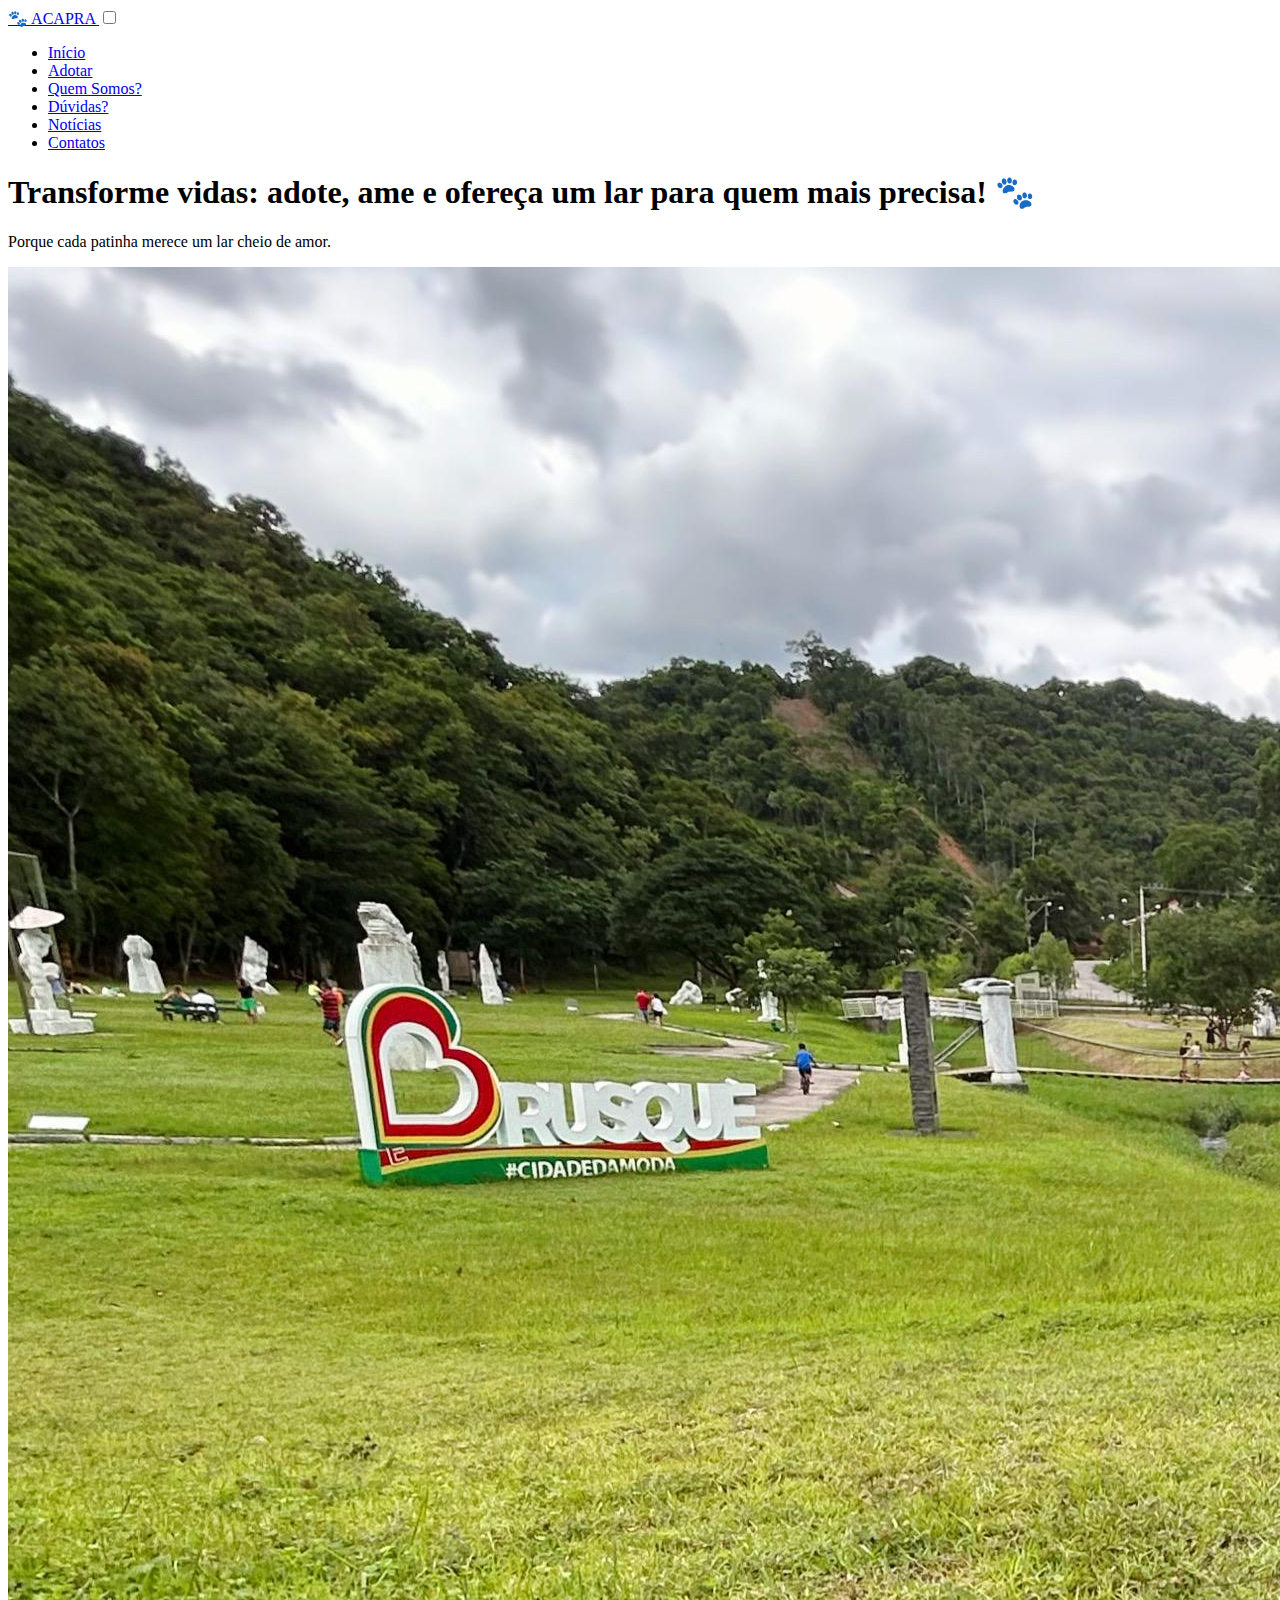
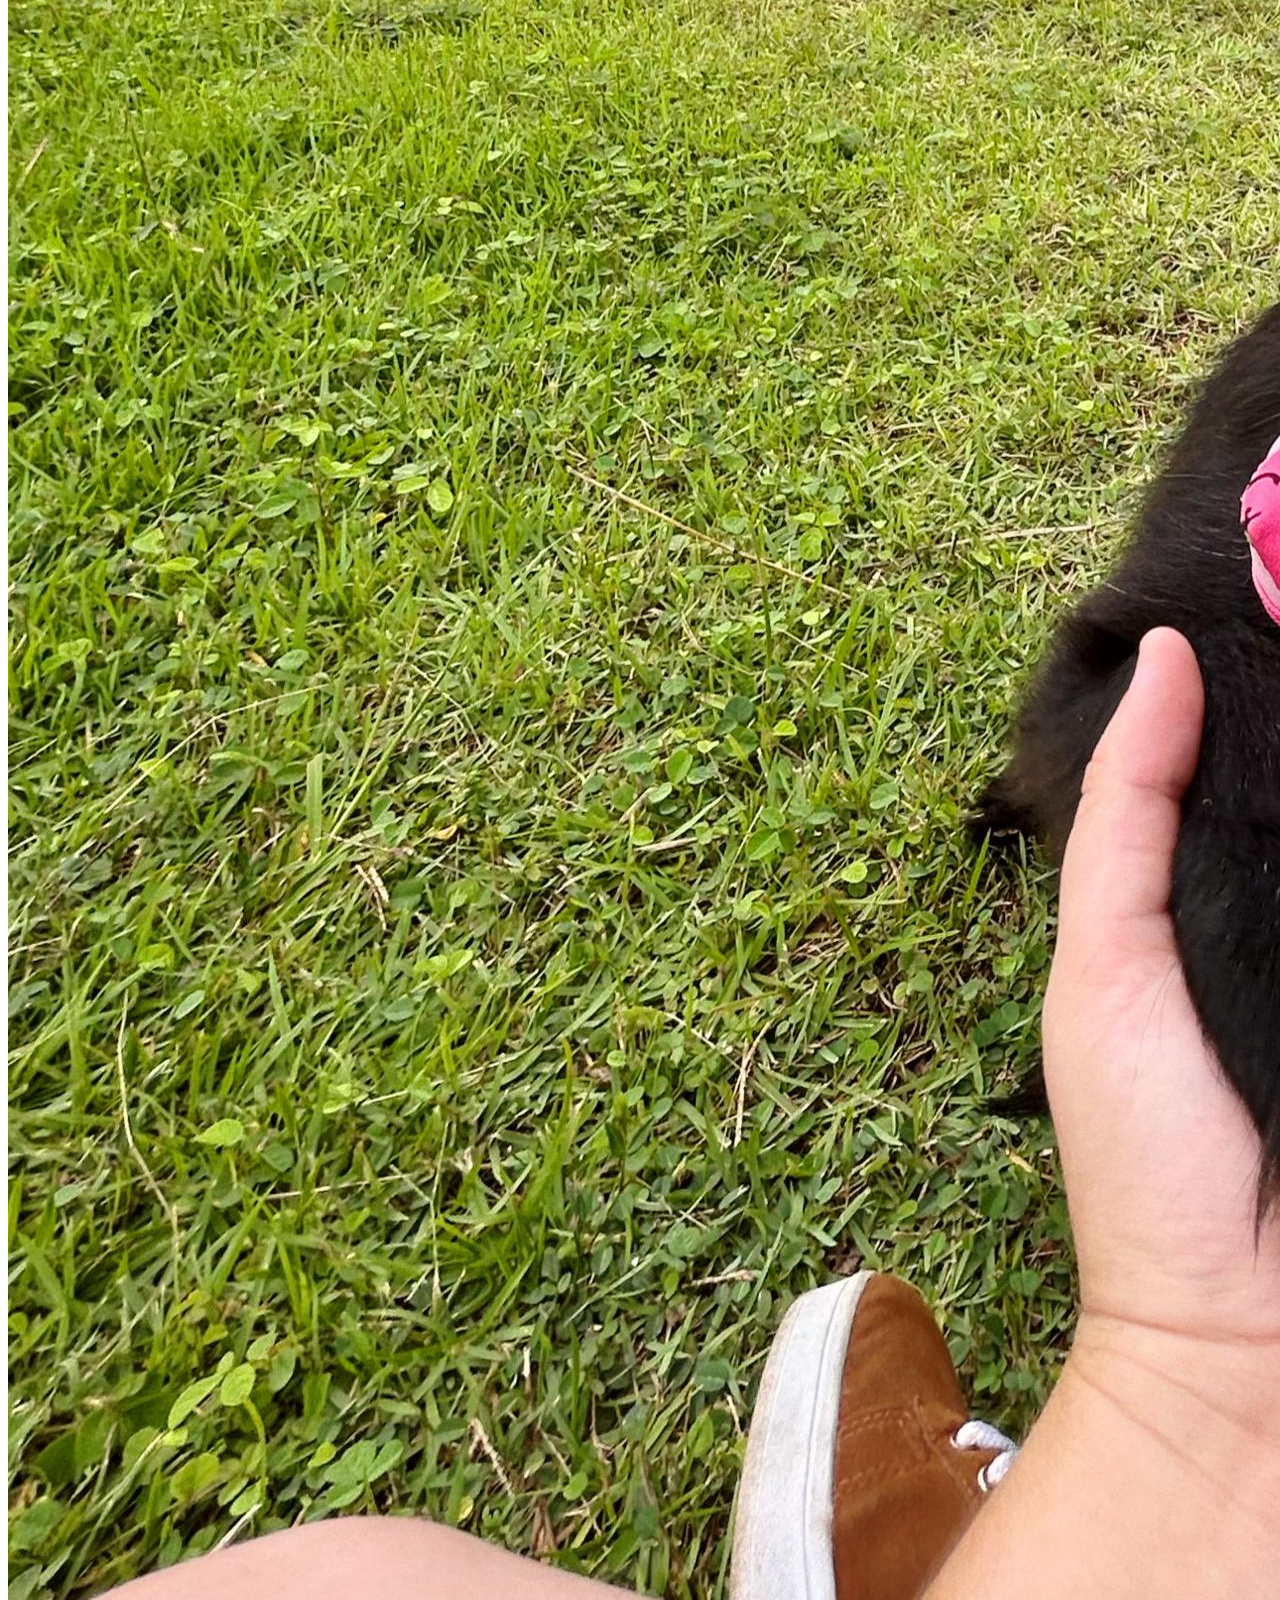
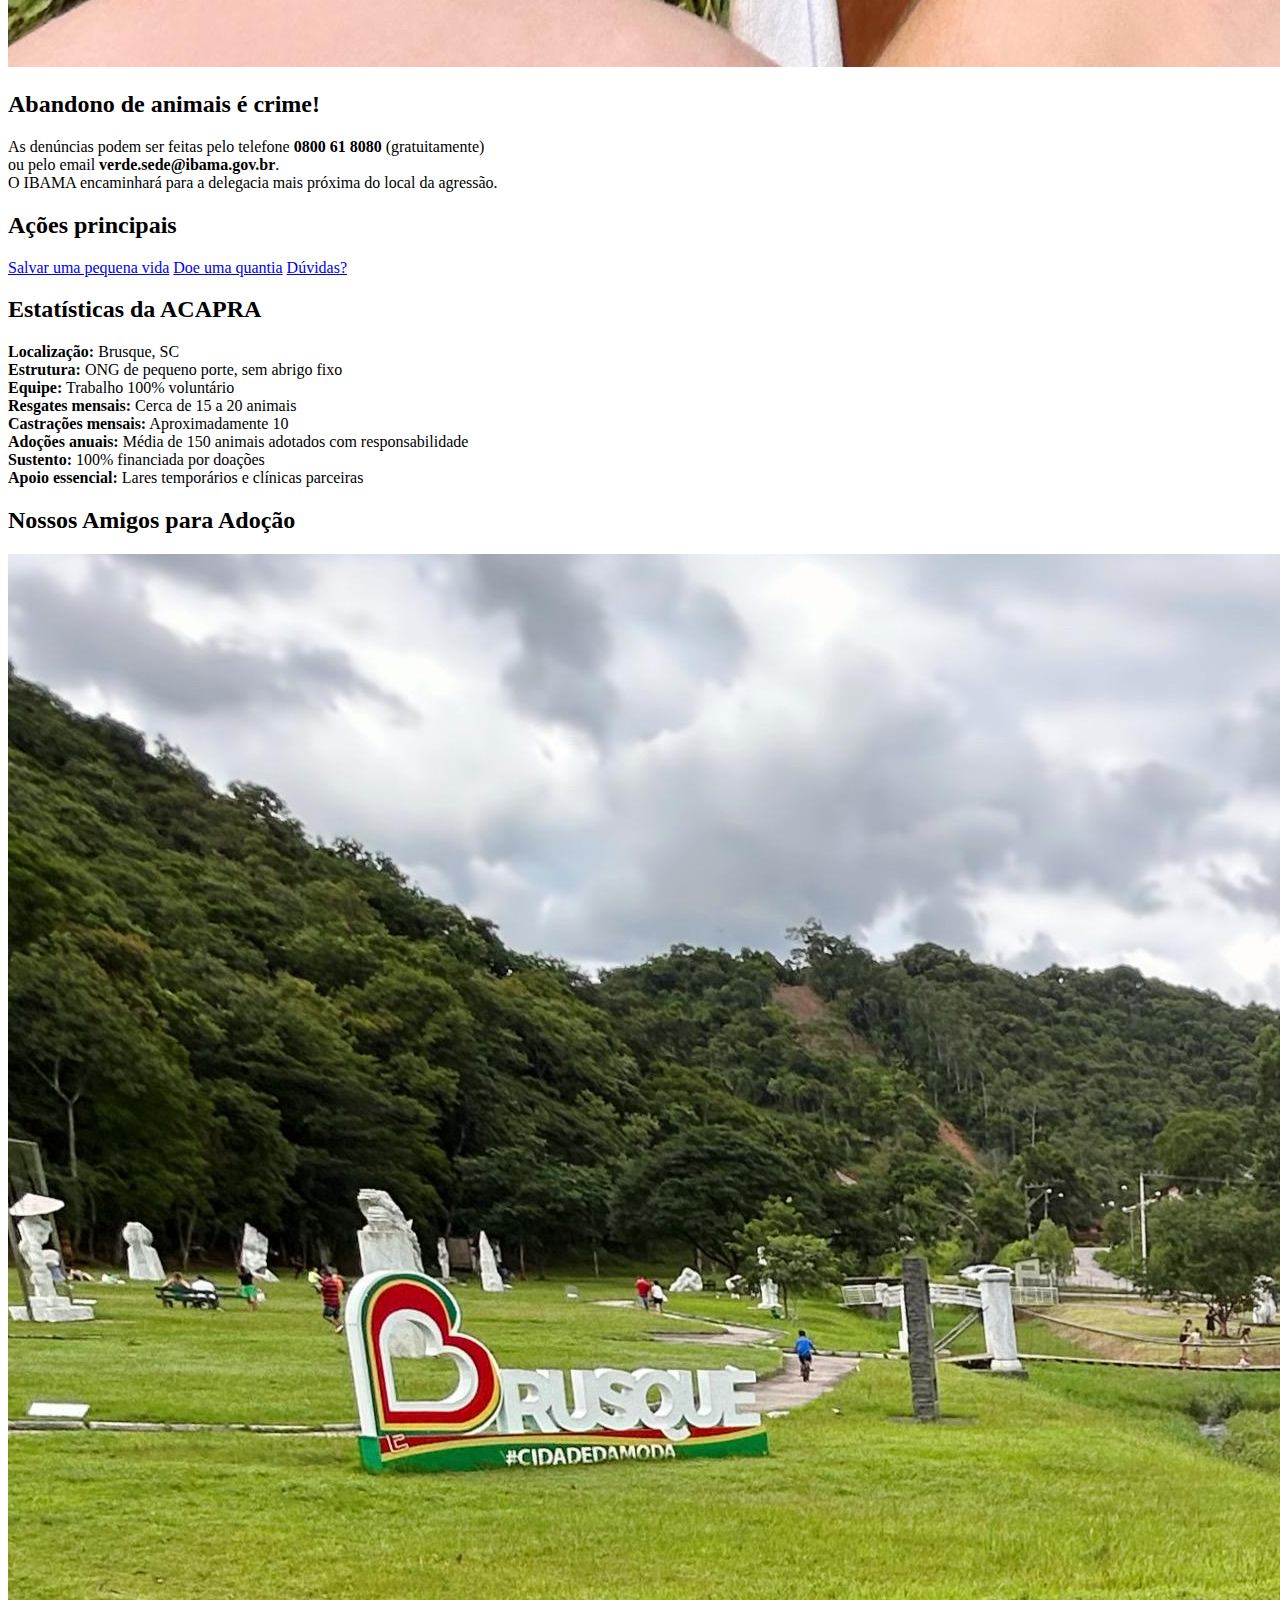
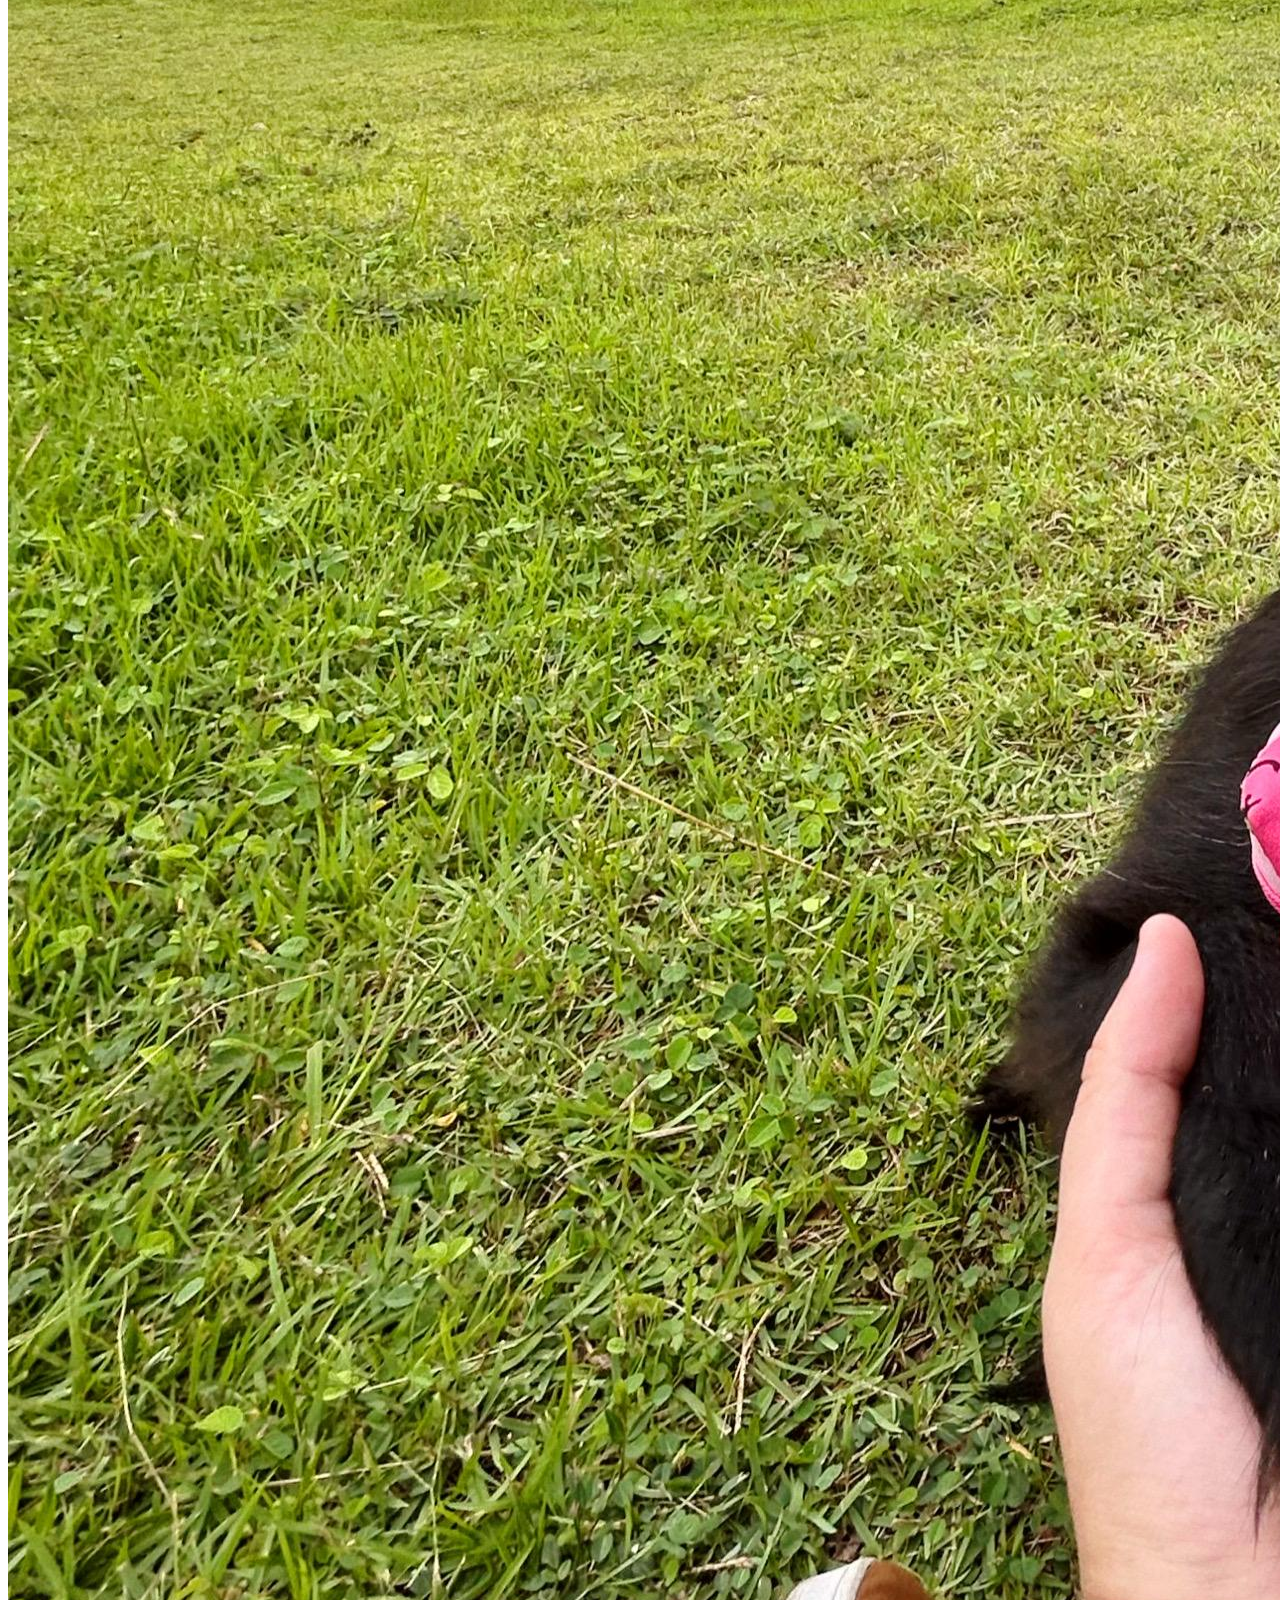
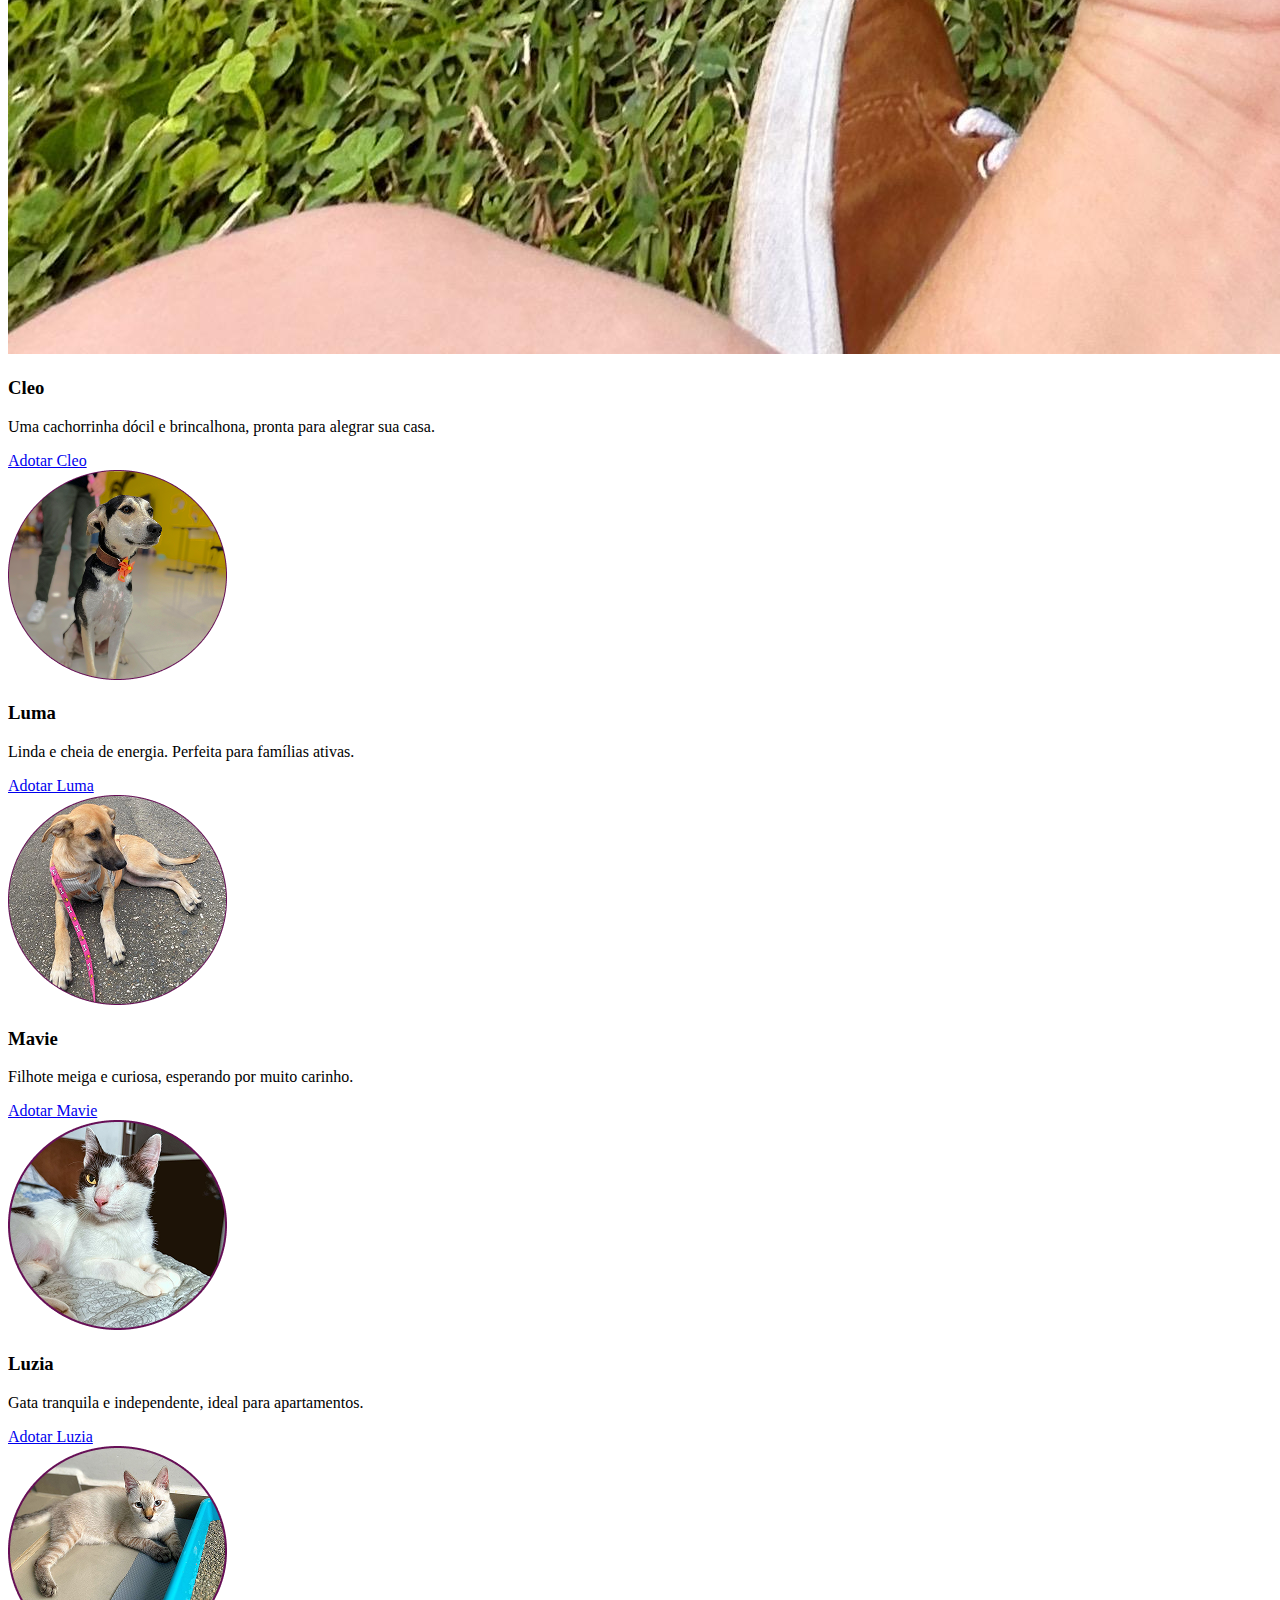
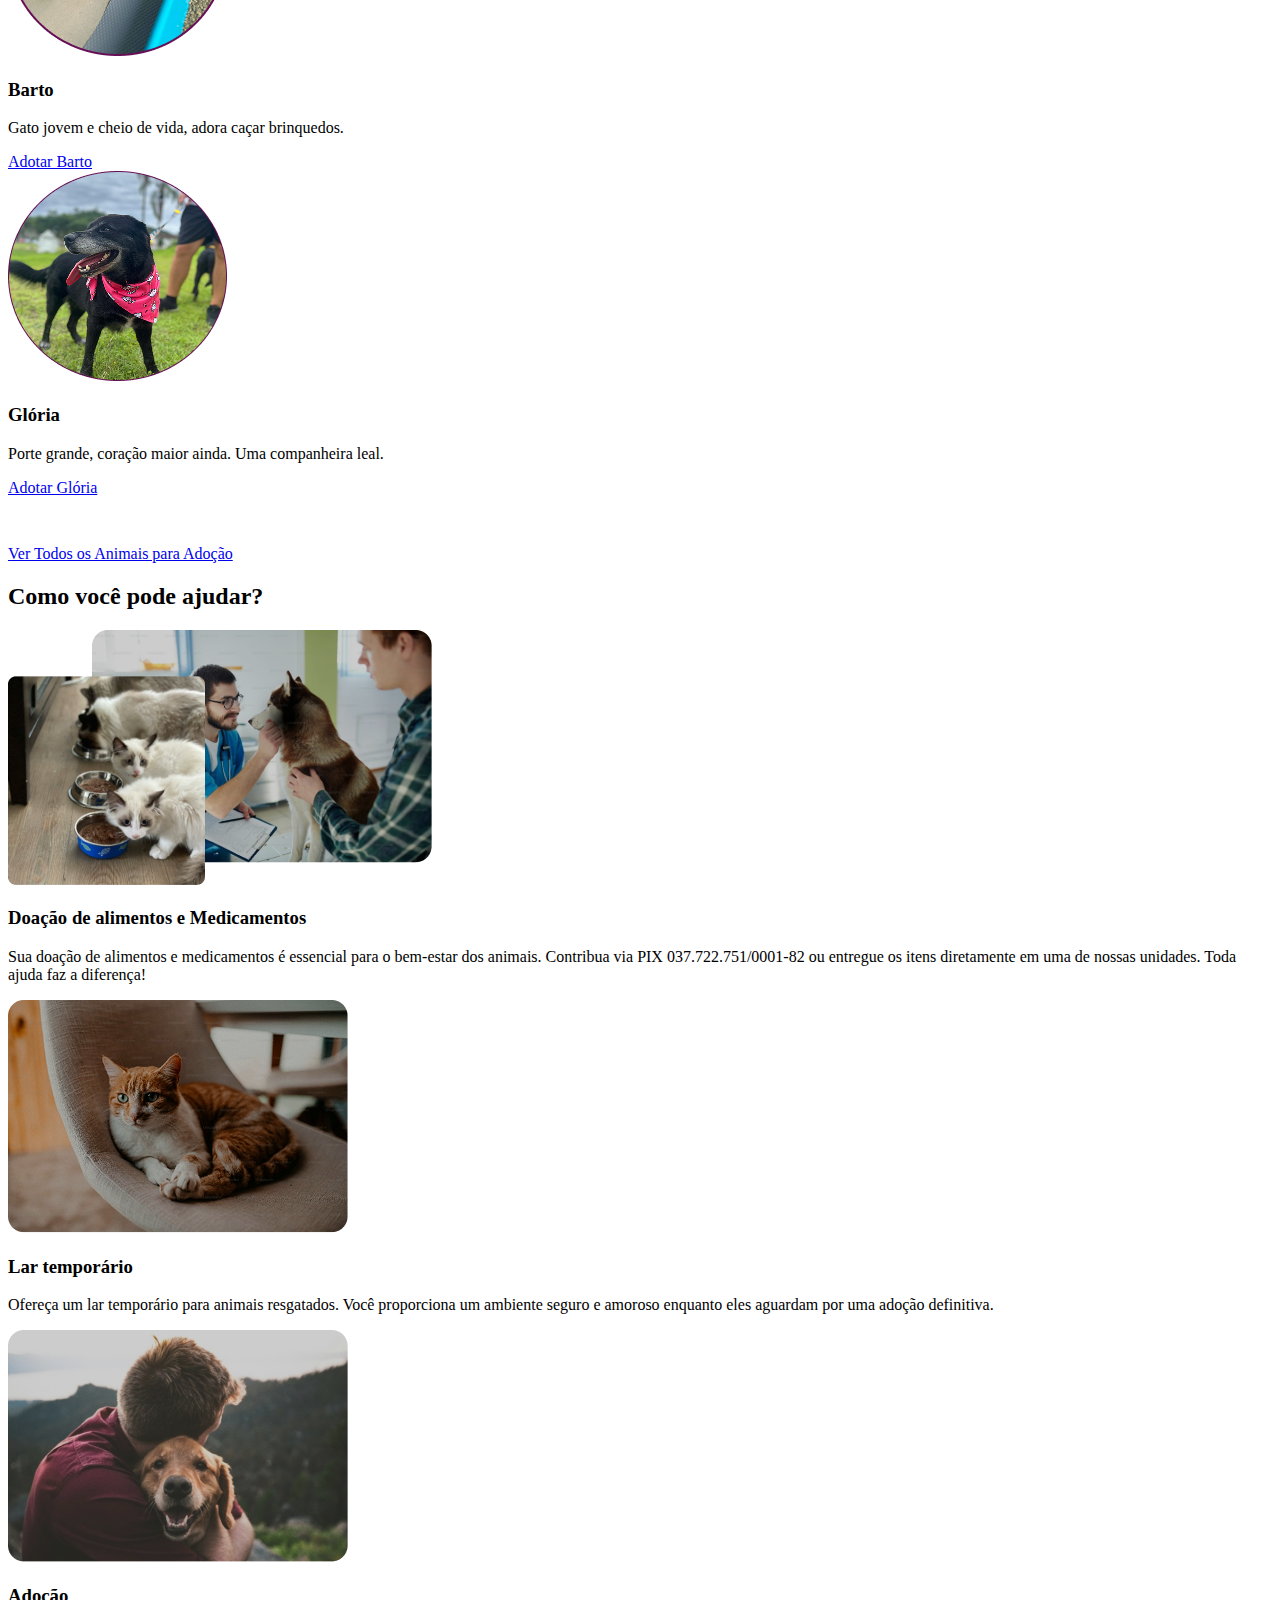
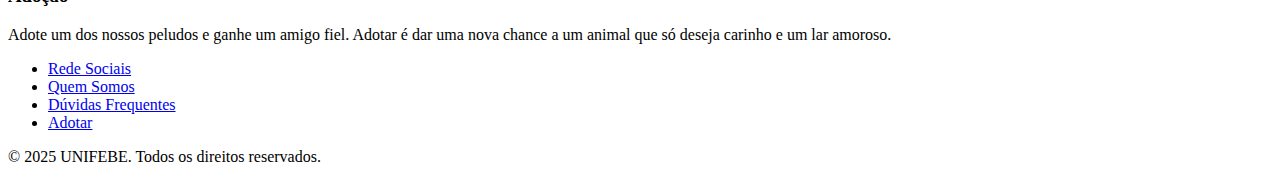
<file: index.html>
<!DOCTYPE html>
<html lang="pt-br">

<head>
    <title>ACAPRA - Início | Proteção e Adoção de Animais</title>
    <link rel="stylesheet" href="assets/style.css">
</head>


<body>
    <body>
    <header role="banner">
        <div class="header-container">
            <a href="#main" class="logo" aria-label="ACAPRA - Ir para conteúdo principal">
                🐾 ACAPRA
            </a>

            <input type="checkbox" id="menu-toggle" class="menu-toggle" aria-hidden="true">
            <label for="menu-toggle" class="menu-icon" aria-label="Abrir menu de navegação">
                <span></span>
                <span></span>
                <span></span>
            </label>

            <nav role="navigation" aria-label="Navegação principal">
                <ul>
                    <li><a href="Inicio.html" aria-current="page">Início</a></li>
                    <li><a href="adotar.html">Adotar</a></li>
                    <li><a href="QuemSomos.html">Quem Somos?</a></li>
                    <li><a href="Duvidas.html">Dúvidas?</a></li>
                    <li><a href="Noticias.html">Notícias</a></li>
                    <li><a href="RedeSociais.html">Contatos</a></li>
                </ul>
            </nav>
        </div>
    </header>

    <div class="container">

        <!-- Conteúdo principal -->

        <main id="main" role="main">

            <!-- Seção Hero -->

            <section class="hero" aria-labelledby="hero-title">
                <h1 id="hero-title">Transforme vidas: adote, ame e ofereça um lar para quem mais precisa! 🐾</h1>
                <p>Porque cada patinha merece um lar cheio de amor.</p>
                <img src="assets/img/CACHORROS/cleo.jpeg" 
                     alt="Cachorro feliz com roupa rosa em um campo verde">
            </section>

            <!-- Seção de alerta -->

            <section class="alert" aria-labelledby="alert-title">
                <h2 id="alert-title">Abandono de animais é crime!</h2>
                <div class="alert-content">
                    <p>As denúncias podem ser feitas pelo telefone <strong>0800 61 8080</strong> (gratuitamente)<br>
                    ou pelo email <strong>verde.sede@ibama.gov.br</strong>.<br>
                    O IBAMA encaminhará para a delegacia mais próxima do local da agressão.</p>
                </div>
            </section>

            <!-- Botões de ação -->

            <section class="action-section" aria-labelledby="action-title">
                <h2 id="action-title" class="sr-only">Ações principais</h2>
                <a href="adotar.html" class="btn btn-primary">Salvar uma pequena vida</a>
                <a href="RedeSociais.html" class="btn btn-secondary">Doe uma quantia</a>
                <a href="Duvidas.html" class="btn btn-warning">Dúvidas?</a>
            </section>

            <!-- Estatísticas -->

            <section class="stats" aria-labelledby="stats-title">
                <h2 id="stats-title" class="section-title">Estatísticas da ACAPRA</h2>
                <div class="stats-grid">
                    <article class="stat-item">
                        <strong>Localização:</strong> Brusque, SC
                    </article>
                    <article class="stat-item">
                        <strong>Estrutura:</strong> ONG de pequeno porte, sem abrigo fixo
                    </article>
                    <article class="stat-item">
                        <strong>Equipe:</strong> Trabalho 100% voluntário
                    </article>
                    <article class="stat-item">
                        <strong>Resgates mensais:</strong> Cerca de 15 a 20 animais
                    </article>
                    <article class="stat-item">
                        <strong>Castrações mensais:</strong> Aproximadamente 10
                    </article>
                    <article class="stat-item">
                        <strong>Adoções anuais:</strong> Média de 150 animais adotados com responsabilidade
                    </article>
                    <article class="stat-item">
                        <strong>Sustento:</strong> 100% financiada por doações
                    </article>
                    <article class="stat-item">
                        <strong>Apoio essencial:</strong> Lares temporários e clínicas parceiras
                    </article>
                </div>
            </section>

            <!-- Galeria de Animais -->

            <section class="pet-gallery" aria-labelledby="gallery-title">
                <h2 id="gallery-title" class="section-title">Nossos Amigos para Adoção</h2>
                <div class="gallery-grid">
                    <article class="pet-card">
                        <img class="pet-card-image" src="assets/img/CACHORROS/cleo.jpeg" alt="Cleo, um cachorro feliz">
                        <div class="pet-card-info">
                            <h3>Cleo</h3>
                            <p>Uma cachorrinha dócil e brincalhona, pronta para alegrar sua casa.</p>
                            <a href="adotar.html">Adotar Cleo</a>
                        </div>
                    </article>
                    <article class="pet-card">
                        <img class="pet-card-image" src="assets/img/CACHORROS/Luma.png" alt="Luma, uma cachorrinha de porte médio">
                        <div class="pet-card-info">
                            <h3>Luma</h3>
                            <p>Linda e cheia de energia. Perfeita para famílias ativas.</p>
                            <a href="adotar.html">Adotar Luma</a>
                        </div>
                    </article>
                    <article class="pet-card">
                        <img class="pet-card-image" src="assets/img/CACHORROS/Mavie.png" alt="Mavie, um filhote fofo">
                        <div class="pet-card-info">
                            <h3>Mavie</h3>
                            <p>Filhote meiga e curiosa, esperando por muito carinho.</p>
                            <a href="adotar.html">Adotar Mavie</a>
                        </div>
                    </article>
                    <article class="pet-card">
                        <img class="pet-card-image" src="assets/img/gatos/GATO-LUZIA.png" alt="Luzia, uma gatinha calma">
                        <div class="pet-card-info">
                            <h3>Luzia</h3>
                            <p>Gata tranquila e independente, ideal para apartamentos.</p>
                            <a href="adotar.html">Adotar Luzia</a>
                        </div>
                    </article>
                    <article class="pet-card">
                        <img class="pet-card-image" src="assets/img/gatos/GATO-BARTO.png" alt="Barto, um gato brincalhão">
                        <div class="pet-card-info">
                            <h3>Barto</h3>
                            <p>Gato jovem e cheio de vida, adora caçar brinquedos.</p>
                            <a href="adotar.html">Adotar Barto</a>
                        </div>
                    </article>
                    <article class="pet-card">
                        <img class="pet-card-image" src="assets/img/CACHORROS/gloria.png" alt="Glória, um cachorro grande">
                        <div class="pet-card-info">
                            <h3>Glória</h3>
                            <p>Porte grande, coração maior ainda. Uma companheira leal.</p>
                            <a href="adotar.html">Adotar Glória</a>
                        </div>
                    </article>
                </div>
                <div class="action-section" style="margin-top: 3rem;">
                    <a href="adotar.html" class="btn">Ver Todos os Animais para Adoção</a>
                </div>
            </section>

            <!-- Como ajudar -->

            <section class="help-section" aria-labelledby="help-title">
                <h2 id="help-title" class="section-title">Como você pode ajudar?</h2>
                <div class="help-grid">
                    <article class="help-card">
                        <img src="assets/img/Como-Ajudar/Card 1.png" 
                             alt="Pessoa alimentando gatos">
                        <h3>Doação de alimentos e Medicamentos</h3>
                        <p>
                            Sua doação de alimentos e medicamentos é essencial para o bem-estar dos animais.
                            Contribua via PIX 037.722.751/0001-82 ou entregue os itens diretamente em uma de nossas
                            unidades. Toda ajuda faz a diferença!
                        </p>
                    </article>

                    <article class="help-card">
                        <img src="assets/img/Como-Ajudar/Card 2.png" 
                             alt="Gato descansando em uma cadeira">
                        <h3>Lar temporário</h3>
                        <p>
                            Ofereça um lar temporário para animais resgatados. Você proporciona um ambiente seguro e amoroso
                            enquanto eles aguardam por uma adoção definitiva.
                        </p>
                    </article>

                    <article class="help-card">
                        <img src="assets/img/Como-Ajudar/Card 3.png" 
                             alt="Pessoa abraçando carinhosamente um cachorro">
                        <h3>Adoção</h3>
                        <p>
                            Adote um dos nossos peludos e ganhe um amigo fiel. Adotar é dar uma nova chance a um animal
                            que só deseja carinho e um lar amoroso.
                        </p>
                    </article>
                </div>
            </section>
        </main>
    </div>

    <!-- Footer -->
     
    <footer role="contentinfo">
        <nav class="footer-nav" aria-label="Navegação do rodapé">
            <ul>
                <li><a href="RedeSociais.html">Rede Sociais</a></li>
                <li><a href="QuemSomos.html">Quem Somos</a></li>
                <li><a href="Duvidas.html">Dúvidas Frequentes</a></li>
                <li><a href="adotar.html">Adotar</a></li>
            </ul>
        </nav>
        <div class="footer-info">
            <p>&copy; 2025 UNIFEBE. Todos os direitos reservados.</p>
        </div>
    </footer>
</body>

</html>
</file>
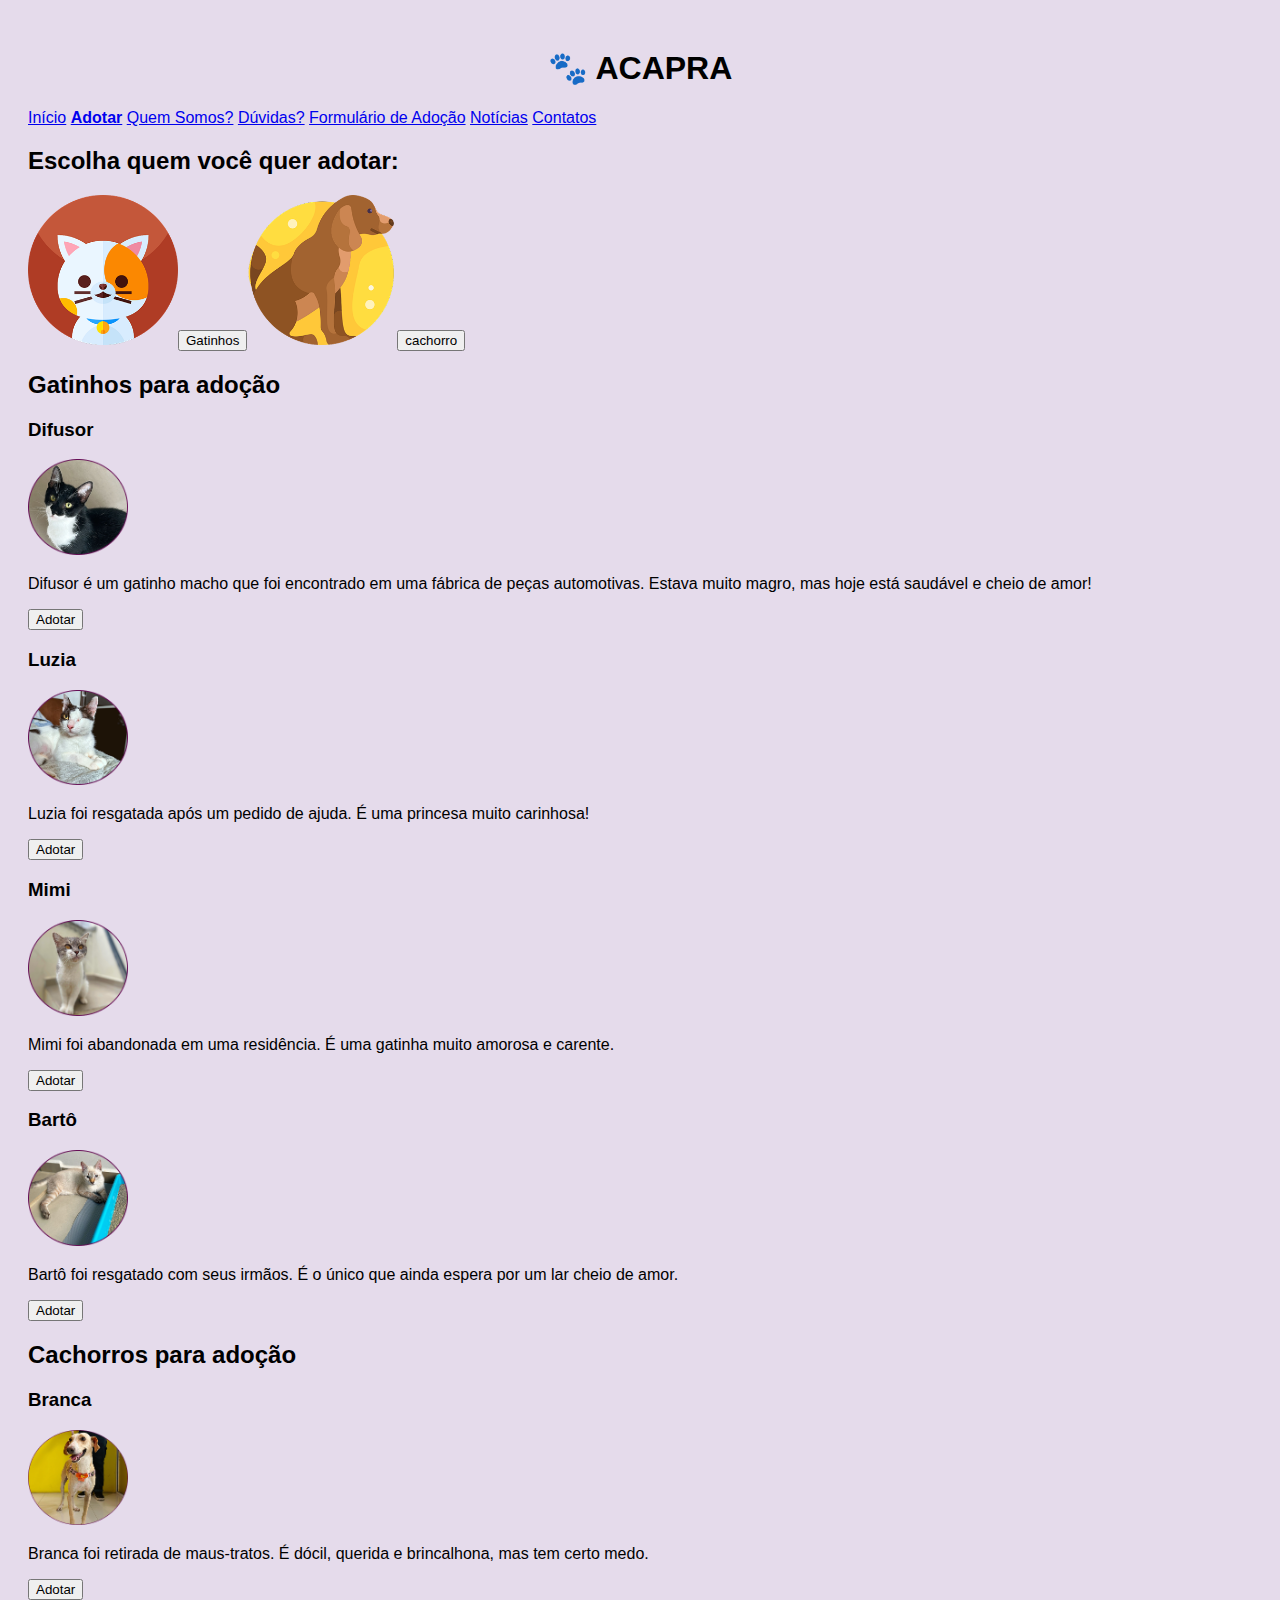
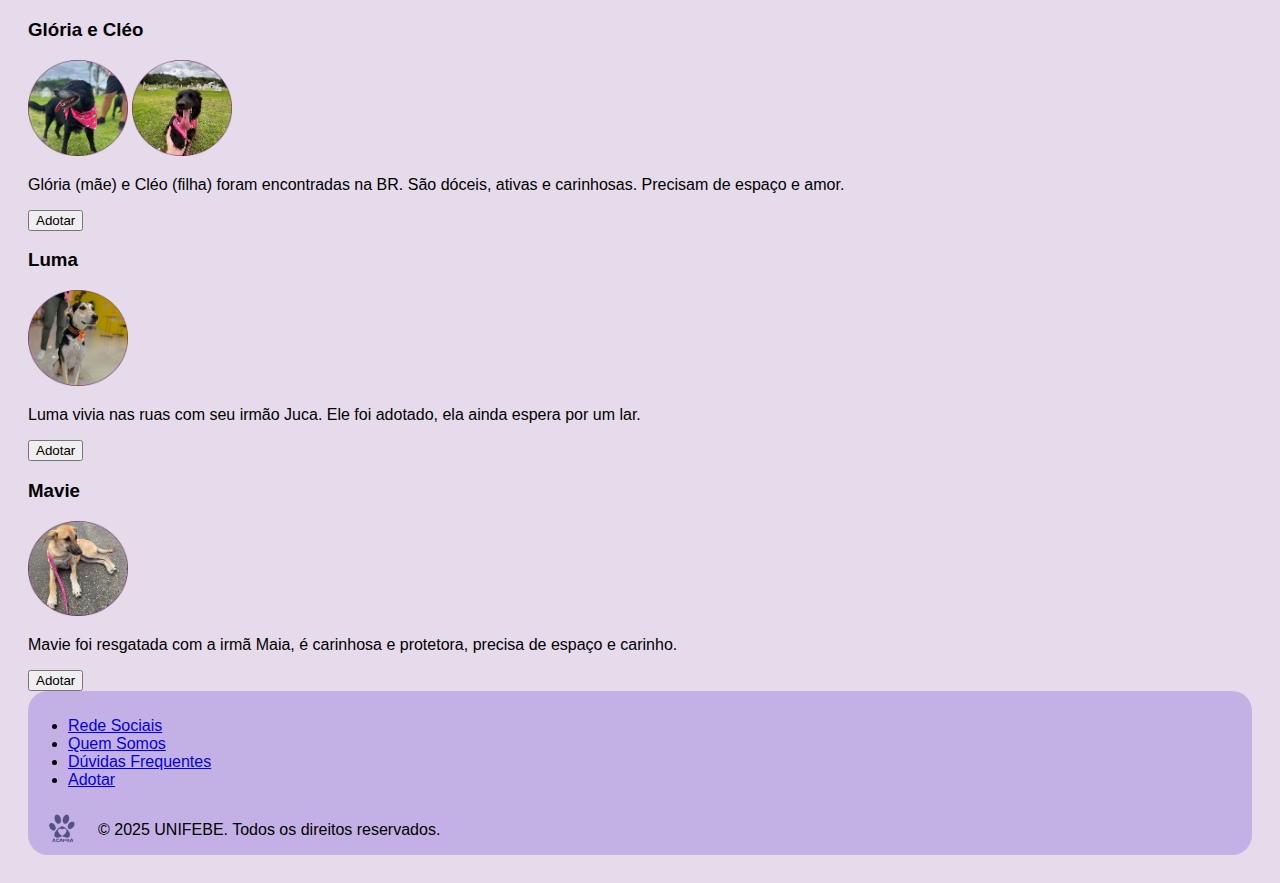
<file: adotar.html>
<!DOCTYPE html>
<html lang="pt-BR">

<head>
    <meta charset="UTF-8">
    <title>Adoção de Animais</title>
</head>

<body style="font-family: Arial, sans-serif; background-color: #E5DBEB; color: #000; padding: 20px;">
    <header>
        <h1 style="text-align: center;">🐾 ACAPRA</h1>
        <nav>
            <a href="Inicio.html">Início</a>
            <strong><a href="adotar.html">Adotar</a></strong>
            <a href="QuemSomos.html">Quem Somos?</a>
            <a href="Dúvidas.html">Dúvidas?</a>
            <a href="formulario.html">Formulário de Adoção</a>
            <a href="Noticias.html">Notícias</a>
            <a href="RedeSociais.html">Contatos</a>
        </nav>
    </header>
    <main>
        <section>
            <h2>Escolha quem você quer adotar:</h2>
            <a href="#gatinhos" style="font-size: 0px;">
                <img src="assets/img/PAGINA-ADOÇÃO/P-A-imagemGATO.png" alt="Gatinhos" width="150">
                <button>Gatinhos</button>
            </a>

            <a href="#cachorros" style="font-size: 0px;">
                <img src="assets/img/PAGINA-ADOÇÃO/P-A-imagemDOG.png" alt="Cachorros" width="150">
                <button>cachorro</button>
            </a>
        </section>

        <section>
            <h2 id="gatinhos">Gatinhos para adoção</h2>
            
              <!--Seção dos Gatos-->
            <article>
                <h3>Difusor</h3>
                <img src="assets/img/gatos/GATO-DIFUSOR.png" alt="Difusor" width="100">
                <p>Difusor é um gatinho macho que foi encontrado em uma fábrica de peças automotivas. Estava muito
                    magro,
                    mas
                    hoje
                    está saudável e cheio de amor!</p>
                <button>Adotar</button>
            </article>

            <article>
                <h3>Luzia</h3>
                <img src="assets/img/gatos/GATO-LUZIA.png" alt="Luzia" width="100">
                <p>Luzia foi resgatada após um pedido de ajuda. É uma princesa muito carinhosa!</p>
                <button>Adotar</button>
            </article>

            <article>
                <h3>Mimi</h3>
                <img src="assets/img/gatos/GATO-MIMI.png" alt="Mimi" width="100">
                <p>Mimi foi abandonada em uma residência. É uma gatinha muito amorosa e carente.</p>
                <button>Adotar</button>
            </article>

            <article>
                <h3>Bartô</h3>
                <img src="assets/img/gatos/GATO-BARTO.png" alt="Bartô" width="100">
                <p>Bartô foi resgatado com seus irmãos. É o único que ainda espera por um lar cheio de amor.</p>
                <button>Adotar</button>
            </article>

            </section>
        

        <!-- Seção dos Cachorros -->
        <section>
            <h2 id="cachorros">Cachorros para adoção</h2>

            <article>
                <h3>Branca</h3>
                <img src="assets/img/CACHORROS/Branca.png" alt="Branca" width="100">
                <p>Branca foi retirada de maus-tratos. É dócil, querida e brincalhona, mas tem certo medo.</p>
                <button>Adotar</button>
            </article>

            <article>
                <h3>Glória e Cléo</h3>
                <img src="assets/img/CACHORROS/Glória.png" alt="Glória" width="100">
                <img src="assets/img/CACHORROS/cleo (adotar).png" alt="Cléo" width="100">
                <p>Glória (mãe) e Cléo (filha) foram encontradas na BR. São dóceis, ativas e carinhosas. Precisam de
                    espaço
                    e
                    amor.
                </p>
                <button>Adotar</button>
            </article>

            <article>
                <h3>Luma</h3>
                <img src="assets/img/CACHORROS/Luma.png" alt="Luma" width="100">
                <p>Luma vivia nas ruas com seu irmão Juca. Ele foi adotado, ela ainda espera por um lar.</p>
                <button>Adotar</button>
            </article>

            <article>
            <h3>Mavie</h3>
            <img src="assets/img/CACHORROS/Mavie.png" alt="Mavie" width="100">
            <p>Mavie foi resgatada com a irmã Maia, é carinhosa e protetora, precisa de espaço e carinho.</p>
            <button>Adotar</button>
            </article>

        </section>

        <footer style="background-color:#C3B1E6 ; border-radius: 20px; padding-top: 10px;">
            <ul>
                <li><a href="RedeSociais.html">Rede Sociais</a></li>
                <li><a href="QuemSomos.html">Quem Somos</a></li>
                <li><a href="Dúvidas.html">Dúvidas Frequentes</a></li>
                <li><a href="adotar.html">Adotar</a></li>
            </ul>
            </nav>
            <section style="display: flex; align-items: center; gap: 20px;">
                <img src="assets/img/Diversos/LogoAcapra.png" alt="Logo Acapra"
                    style="max-width: 30px; padding-left: 20px;">
                <p>&copy; <time datetime="2025">2025</time> UNIFEBE. Todos os direitos reservados.</p>
            </section>
    </main>
    </footer>
</body>

</html>
</file>
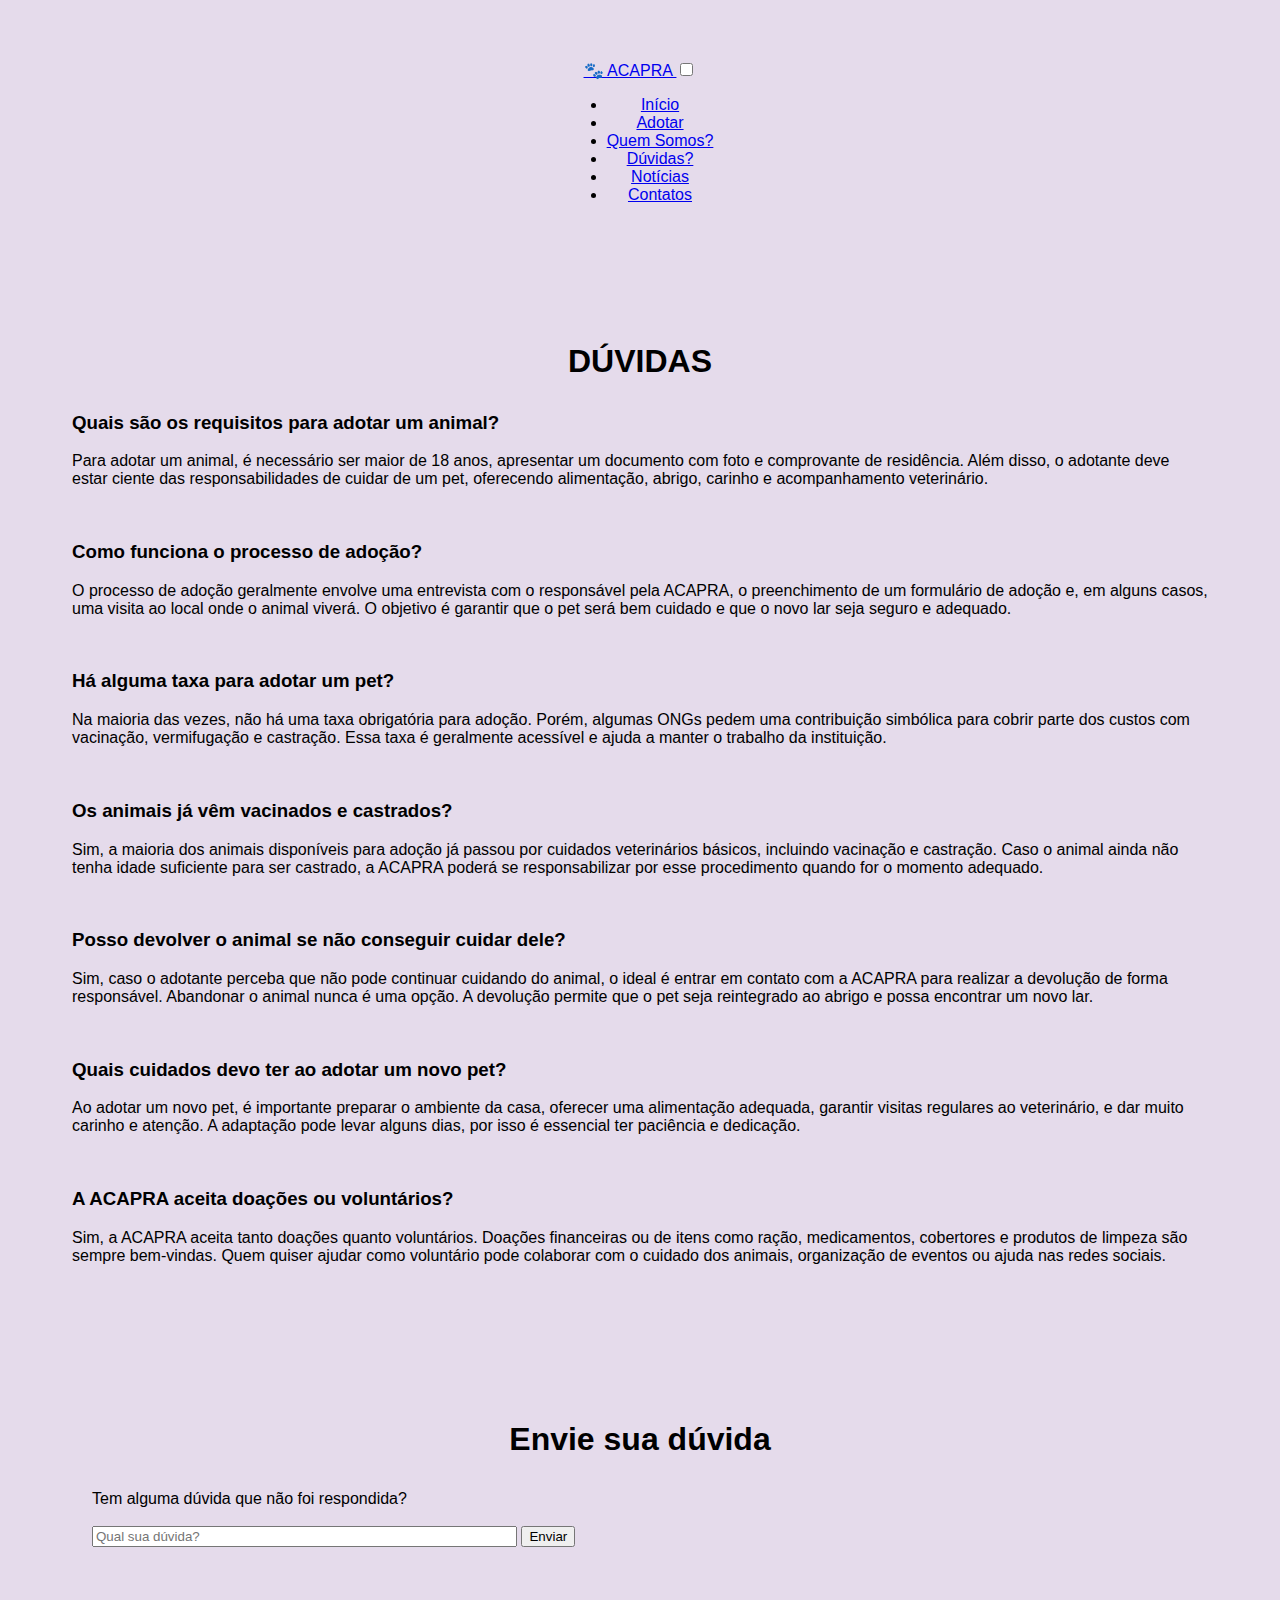
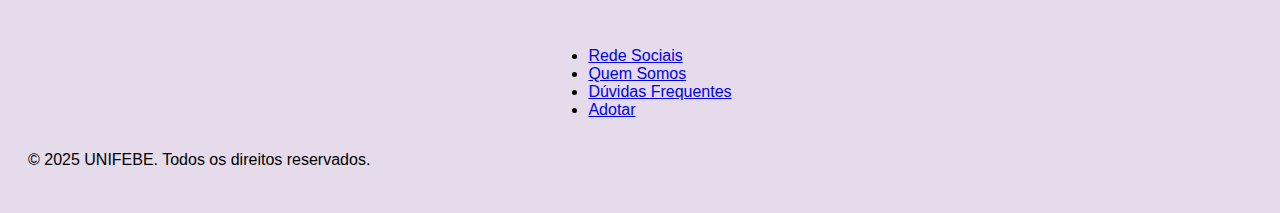
<file: Duvidas.html>
<!DOCTYPE html>
<html lang="pt-BR">

<head>
    <meta charset="UTF-8">
    <title>Dúvidas</title>
    <link rel="stylesheet" href="assets/style.css">
</head>
<style>:root {
    --cor-fundo: #E5DBEB; /* diferente do principal */
}



header {
    border-radius: var(--border-radius);
    padding: 2rem;
    text-align: center;
    margin-bottom: 2rem;
}

header h1 {
    font-size: 2.5rem;
    margin-bottom: 1rem;
}

nav {
    display: flex;
    justify-content: center;
    gap: 2rem;
    flex-wrap: wrap;
}

nav strong a {
    background-color: rgba(255, 255, 255, 0.3);
    font-weight: 700;
}

main {
    max-width: 1200px;
    margin: 0 auto;
}

/* Seções */
section {
    padding: 2rem;
    margin-bottom: 2rem;
}

section h2 {
    font-size: 2rem;
    margin-bottom: 2rem;
    text-align: center;
}

/* FAQ */
.faq-item {
    background: linear-gradient(135deg, #F8F9FA, #E9ECEF);
    padding: 1.5rem;
    margin-bottom: 1rem;
    border-left: 4px solid var(--cor-primaria);
    transition: all 0.3s ease;
}

.faq-item:hover {
    transform: translateY(-3px);
    box-shadow: 0 8px 25px rgba(0, 0, 0, 0.15);
}

.faq-item h3 {
    font-size: 1.3rem;
    margin-bottom: 1rem;
}

.faq-item p {
    line-height: 1.6;
    padding: 1rem;
    border-radius: 10px;
}

/* FOOTER extra */
footer {
    margin-top: 2rem;
}

footer section {
    display: flex;
    align-items: center;
    justify-content: center;
    gap: 1rem;
    background: none;
    box-shadow: none;
    padding: 0;
    margin: 0;
}

/* ====== RESPONSIVIDADE ====== */
@media (max-width: 768px) {
    body {
        padding: 10px;
    }

    header {
        padding: 1.5rem;
    }

    header h1 {
        font-size: 2rem;
    }

    nav {
        gap: 1rem;
    }
}
</style>
<body style="font-family: Arial, sans-serif; background-color: #E5DBEB; color: #000; padding: 20px;">
    <header role="banner">
        <div class="header-container">
            <a href="#main" class="logo" aria-label="ACAPRA - Ir para conteúdo principal">
                🐾 ACAPRA
            </a>

            <input type="checkbox" id="menu-toggle" class="menu-toggle" aria-hidden="true">
            <label for="menu-toggle" class="menu-icon" aria-label="Abrir menu de navegação">
                <span></span>
                <span></span>
                <span></span>
            </label>

            <nav role="navigation" aria-label="Navegação principal">
                <ul>
                    <li><a href="Inicio.html" aria-current="page">Início</a></li>
                    <li><a href="adotar.html">Adotar</a></li>
                    <li><a href="QuemSomos.html">Quem Somos?</a></li>
                    <li><a href="Duvidas.html">Dúvidas?</a></li>
                    <li><a href="Noticias.html">Notícias</a></li>
                    <li><a href="RedeSociais.html">Contatos</a></li>
                </ul>
            </nav>
        </div>
    </header>
    <main>
        <section>
            <h2>DÚVIDAS</h2>

            <article>
                <h3>Quais são os requisitos para adotar um animal?</h3>
                <p>Para adotar um animal, é necessário ser maior de 18 anos, apresentar um documento com foto e
                    comprovante de
                    residência. Além disso, o adotante deve estar ciente das responsabilidades de cuidar de um pet,
                    oferecendo
                    alimentação, abrigo, carinho e acompanhamento veterinário.</p>
                <br>
            </article>

            <article>
                <h3>Como funciona o processo de adoção?</h3>
                <p>O processo de adoção geralmente envolve uma entrevista com o responsável pela ACAPRA, o preenchimento
                    de
                    um
                    formulário de adoção e, em alguns casos, uma visita ao local onde o animal viverá. O objetivo é
                    garantir
                    que
                    o pet será bem cuidado e que o novo lar seja seguro e adequado.</p>
                <br>
            </article>

            <article>
                <h3>Há alguma taxa para adotar um pet?</h3>
                <p>Na maioria das vezes, não há uma taxa obrigatória para adoção. Porém, algumas ONGs pedem uma
                    contribuição
                    simbólica para cobrir parte dos custos com vacinação, vermifugação e castração. Essa taxa é
                    geralmente
                    acessível e ajuda a manter o trabalho da instituição.</p>
                <br>
            </article>

            <article>
                <h3>Os animais já vêm vacinados e castrados?</h3>
                <p>Sim, a maioria dos animais disponíveis para adoção já passou por cuidados veterinários básicos,
                    incluindo
                    vacinação e castração. Caso o animal ainda não tenha idade suficiente para ser castrado, a ACAPRA
                    poderá se
                    responsabilizar por esse procedimento quando for o momento adequado.</p>
                <br>
            </article>

            <article>
                <h3>Posso devolver o animal se não conseguir cuidar dele?</h3>
                <p>Sim, caso o adotante perceba que não pode continuar cuidando do animal, o ideal é entrar em contato
                    com a
                    ACAPRA
                    para realizar a devolução de forma responsável. Abandonar o animal nunca é uma opção. A devolução
                    permite
                    que o pet seja reintegrado ao abrigo e possa encontrar um novo lar.</p>
                <br>
            </article>

            <article>
                <h3>Quais cuidados devo ter ao adotar um novo pet?</h3>
                <p>Ao adotar um novo pet, é importante preparar o ambiente da casa, oferecer uma alimentação adequada,
                    garantir
                    visitas regulares ao veterinário, e dar muito carinho e atenção. A adaptação pode levar alguns dias,
                    por
                    isso é essencial ter paciência e dedicação.</p>
                <br>
            </article>

            <article>
                <h3>A ACAPRA aceita doações ou voluntários?</h3>
                <p>Sim, a ACAPRA aceita tanto doações quanto voluntários. Doações financeiras ou de itens como ração,
                    medicamentos,
                    cobertores e produtos de limpeza são sempre bem-vindas. Quem quiser ajudar como voluntário pode
                    colaborar
                    com o cuidado dos animais, organização de eventos ou ajuda nas redes sociais.</p>
                <br>
            </article>

        </section>

        <section>

            <h2>Envie sua dúvida</h2>
            <form action="#" method="post" style="margin: 20px;">
                <label for="duvida">Tem alguma dúvida que não foi respondida?</label><br><br>
                <input type="text" id="duvida" name="duvida" placeholder="Qual sua dúvida?" size="50"
                    onfocus="this.placeholder=''" onblur="this.placeholder='Qual sua dúvida?'">
                <button type="submit">Enviar</button>
            </form>

        </section>

    </main>

    <footer role="contentinfo">
        <nav class="footer-nav" aria-label="Navegação do rodapé">
            <ul>
                <li><a href="RedeSociais-Semantico.html">Rede Sociais</a></li>
                <li><a href="QuemSomos-Semantico.html">Quem Somos</a></li>
                <li><a href="Duvidas-Semantico.html">Dúvidas Frequentes</a></li>
                <li><a href="adotar-Semantico.html">Adotar</a></li>
            </ul>
        </nav>
        <div class="footer-info">
            <p>&copy; 2025 UNIFEBE. Todos os direitos reservados.</p>
        </div>
    </footer>
</body>

</html>
</file>
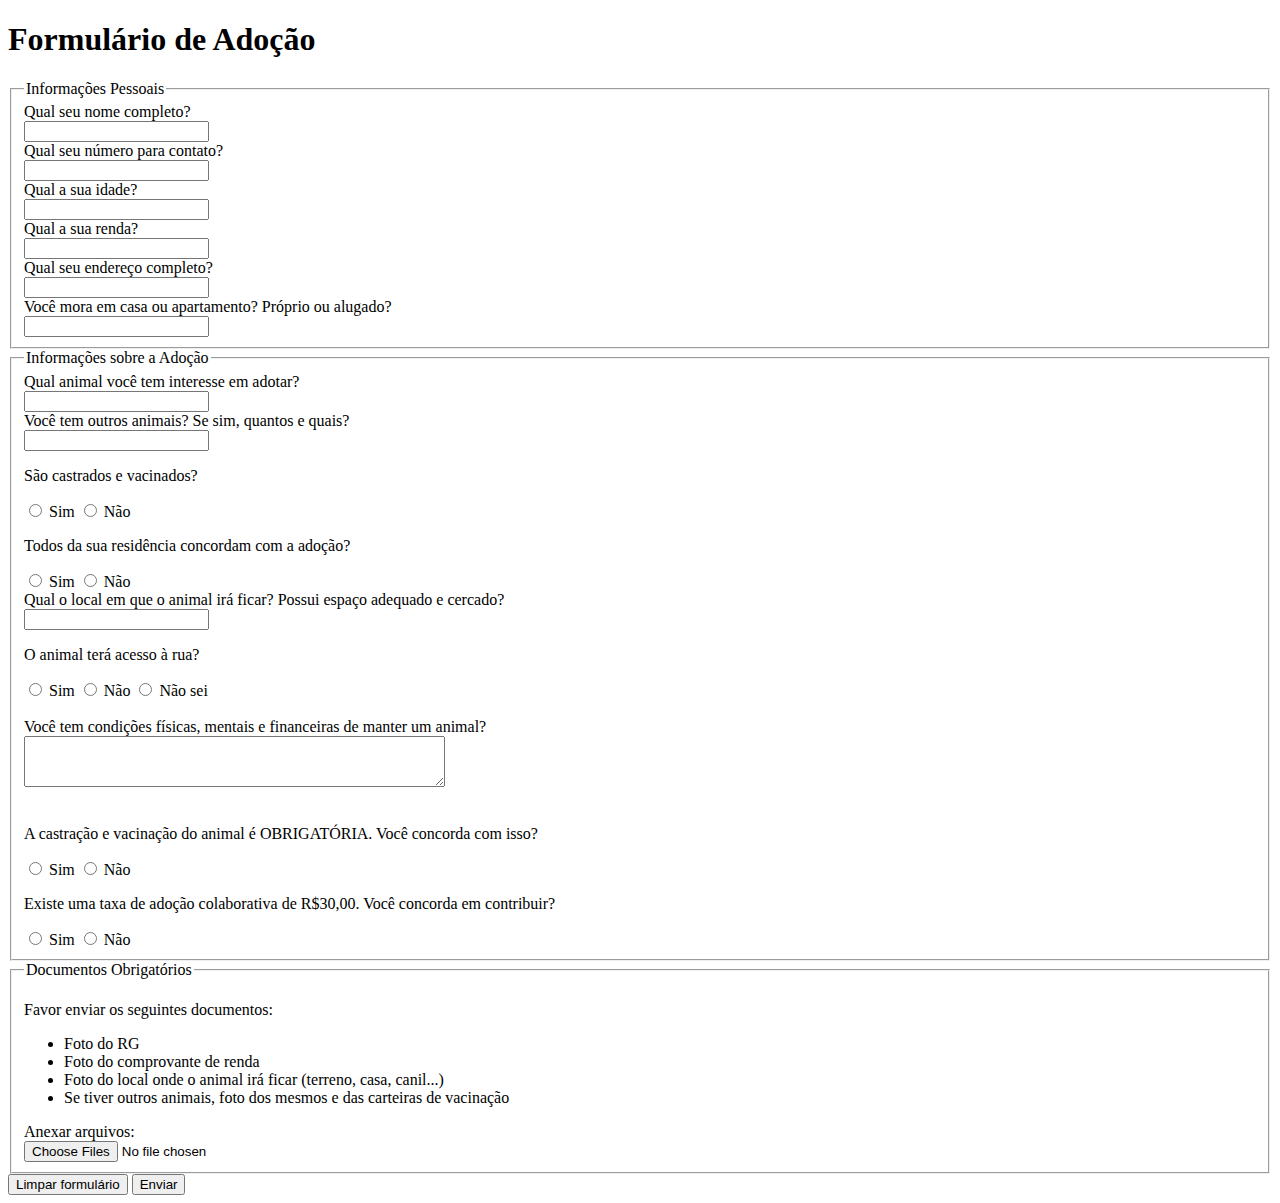
<file: formulario.html>
<!DOCTYPE html>
<html lang="pt-BR">

<head>
    <meta charset="UTF-8">
    <title>Formulário de Adoção</title>
</head>

<body>

    <main>
        <h1>Formulário de Adoção</h1>

        <form>

            <fieldset>
                <legend>Informações Pessoais</legend>

                <label for="nome">Qual seu nome completo?</label><br>
                <input type="text" id="nome" name="nome"><br>

                <label for="contato">Qual seu número para contato?</label><br>
                <input type="text" id="contato" name="contato"><br>

                <label for="idade">Qual a sua idade?</label><br>
                <input type="text" id="idade" name="idade"><br>

                <label for="renda">Qual a sua renda?</label><br>
                <input type="text" id="renda" name="renda"><br>

                <label for="endereco">Qual seu endereço completo?</label><br>
                <input type="text" id="endereco" name="endereco"><br>

                <label for="moradia">Você mora em casa ou apartamento? Próprio ou alugado?</label><br>
                <input type="text" id="moradia" name="moradia"><br>
            </fieldset>

            <fieldset>
                <legend>Informações sobre a Adoção</legend>

                <label for="animal">Qual animal você tem interesse em adotar?</label><br>
                <input type="text" id="animal" name="animal"><br>

                <label for="outros_animais">Você tem outros animais? Se sim, quantos e quais?</label><br>
                <input type="text" id="outros_animais" name="outros_animais"><br>

                <p>São castrados e vacinados?</p>
                <label><input type="radio" name="castrados" value="sim"> Sim</label>
                <label><input type="radio" name="castrados" value="nao"> Não</label><br>

                <p>Todos da sua residência concordam com a adoção?</p>
                <label><input type="radio" name="residencia_concorda" value="sim"> Sim</label>
                <label><input type="radio" name="residencia_concorda" value="nao"> Não</label><br>

                <label for="local">Qual o local em que o animal irá ficar? Possui espaço adequado e cercado?</label><br>
                <input type="text" id="local" name="local"><br>

                <p>O animal terá acesso à rua?</p>
                <label><input type="radio" name="acesso_rua" value="sim"> Sim</label>
                <label><input type="radio" name="acesso_rua" value="nao"> Não</label>
                <label><input type="radio" name="acesso_rua" value="nao_sei"> Não sei</label><br><br>

                <label for="condicoes">Você tem condições físicas, mentais e financeiras de manter um
                    animal?</label><br>
                <textarea id="condicoes" name="condicoes" rows="3" cols="50"></textarea><br><br>

                <p>A castração e vacinação do animal é OBRIGATÓRIA. Você concorda com isso?</p>
                <label><input type="radio" name="castracao_obrigatoria" value="sim"> Sim</label>
                <label><input type="radio" name="castracao_obrigatoria" value="nao"> Não</label><br>

                <p>Existe uma taxa de adoção colaborativa de R$30,00. Você concorda em contribuir?</p>
                <label><input type="radio" name="taxa" value="sim"> Sim</label>
                <label><input type="radio" name="taxa" value="nao"> Não</label><br>
            </fieldset>

            <fieldset>
                <legend>Documentos Obrigatórios</legend>

                <section>
                    <p>Favor enviar os seguintes documentos:</p>
                    <ul>
                        <li>Foto do RG</li>
                        <li>Foto do comprovante de renda</li>
                        <li>Foto do local onde o animal irá ficar (terreno, casa, canil...)</li>
                        <li>Se tiver outros animais, foto dos mesmos e das carteiras de vacinação</li>
                    </ul>
                </section>

                <label for="documentos">Anexar arquivos:</label><br>
                <input type="file" id="documentos" name="documentos" multiple><br>
            </fieldset>

            <footer>
                <button type="reset">Limpar formulário</button>
                <button type="submit">Enviar</button>
            </footer>

        </form>
    </main>

</body>

</html>
</file>
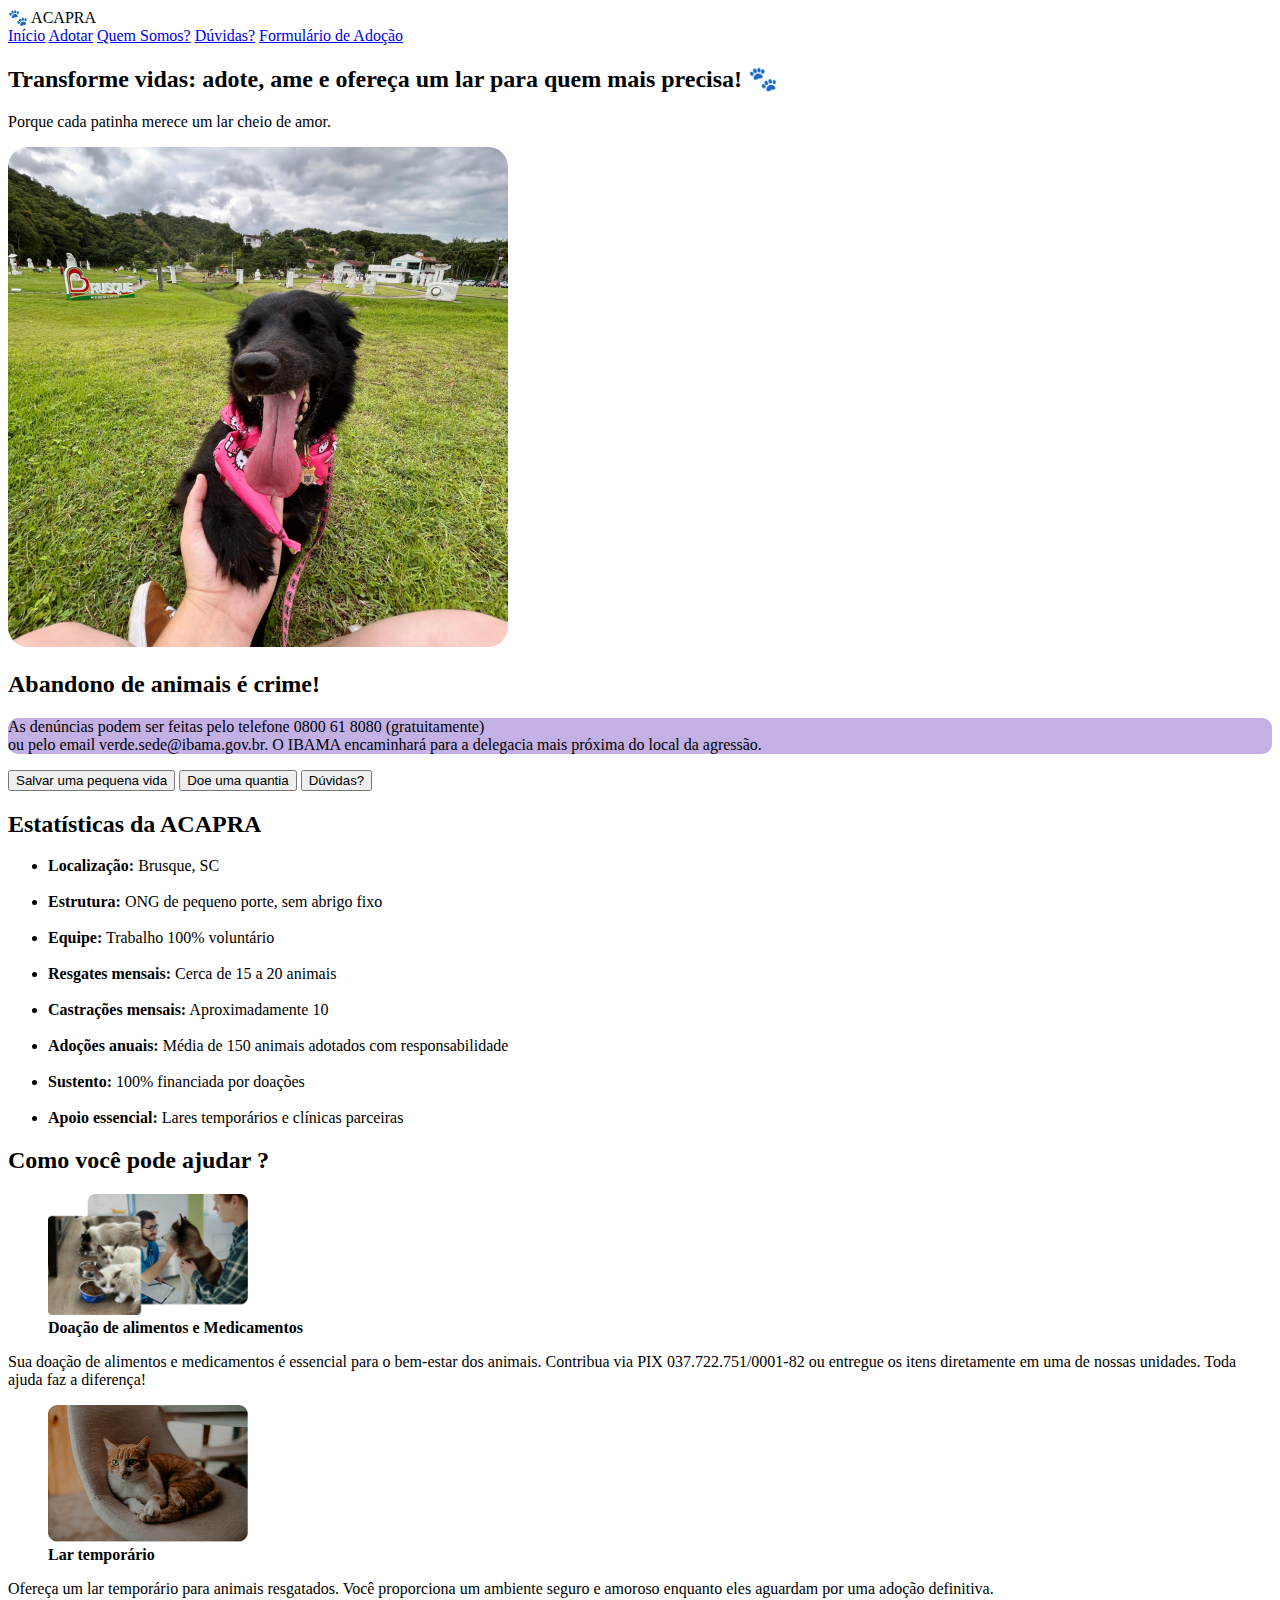
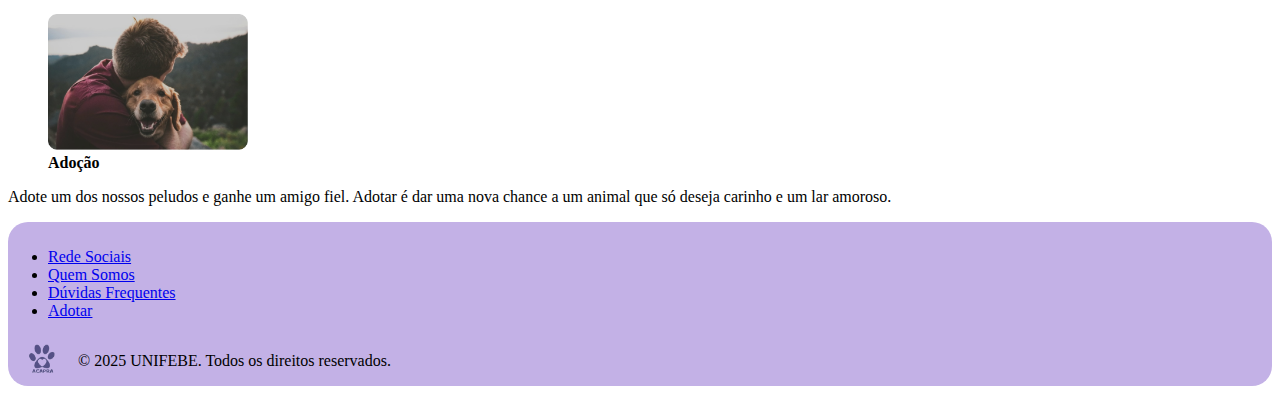
<file: Inicio.html>
<!DOCTYPE html>
<html lang="pt-br">

<head>
    <meta charset="UTF-8">
    <meta name="viewport" content="width=device-width, initial-scale=1.0">
    <title> ACAPRA </title>
    
</head>

<body>

     <header>
        <div >🐾 ACAPRA</div>
        <nav>
            <a href="Inicio.html">Início</a>
            <a href="adotar.html">Adotar</a>
            <a href="QuemSomos.html">Quem Somos?</a>
            <a href="Dúvidas.html">Dúvidas?</a>
            <a href="formulario.html">Formulário de Adoção</a>
        </nav>
    </header>
    <main>
        <section>
            <h2>Transforme vidas: adote, ame e ofereça um lar para quem mais precisa! 🐾</h2>
            <p>Porque cada patinha merece um lar cheio de amor. </p>
            <img src="assets/img//CACHORROS/cleo.jpeg" width="500px" alt="Cachorro feliz com roupa rosa" style="border-radius: 20px;">
        </section>

        <!-- maus tratos -->
        <section>
            <h2>Abandono de animais é crime!</h2>
            <p style="background-color: #C3B1E6; border-radius: 10px;">
                As denúncias podem ser feitas pelo telefone 0800 61 8080 (gratuitamente)<br> ou pelo email
                verde.sede@ibama.gov.br.
                O IBAMA encaminhará para a delegacia mais próxima do local da agressão.
            </p>
        </section>

        <section>
            <button>Salvar uma pequena vida</button>
            <button>Doe uma quantia</button>
            <button>Dúvidas?</button>
        </section>

        <!-- Estatísticas -->
        <section>
            <h2>Estatísticas da ACAPRA</h2>
            <ul>
                <li><strong>Localização:</strong> Brusque, SC</li><br>
                <li><strong>Estrutura:</strong> ONG de pequeno porte, sem abrigo fixo</li><br>
                <li><strong>Equipe:</strong> Trabalho 100% voluntário</li><br>
                <li><strong>Resgates mensais:</strong> Cerca de 15 a 20 animais</li><br>
                <li><strong>Castrações mensais:</strong> Aproximadamente 10</li><br>
                <li><strong>Adoções anuais:</strong> Média de 150 animais adotados com responsabilidade</li><br>
                <li><strong>Sustento:</strong> 100% financiada por doações</li><br>
                <li><strong>Apoio essencial:</strong> Lares temporários e clínicas parceiras</li>
            </ul>
        </section>

        <!-- Como ajudar -->
        <section aria-labelledby="titulo-ajuda">
            <h2 id="titulo-ajuda">Como você pode ajudar ?</h2>
            
              <div class="articles-wrapper">
                <article>
                    <figure>
                        <img src="assets/img/Como-Ajudar/Card 1.png" width="200px" alt="alimentando gatos">
                        <figcaption><strong>Doação de alimentos e Medicamentos</strong></figcaption>
                    </figure>
                    <p>
                        Sua doação de alimentos e medicamentos é essencial para o bem-estar dos animais.
                        Contribua via PIX 037.722.751/0001-82 ou entregue os itens diretamente em uma de nossas
                        unidades.
                        Toda ajuda faz a diferença!
                    </p>
                </article>

                <article>
                    <figure>
                        <img src="assets/img/Como-Ajudar/Card 2.png" width="200px" alt="Gato em uma cadeira">
                        <figcaption><strong>Lar temporário</strong></figcaption>
                    </figure>
                    <p>
                        Ofereça um lar temporário para animais resgatados. Você proporciona um ambiente seguro e amoroso
                        enquanto eles aguardam por uma adoção definitiva.
                    </p>
                </article>

                <article>
                    <figure>
                        <img src="assets/img/Como-Ajudar/Card 3.png" width="200px" alt="Pessoa abraçando cachorro">
                        <figcaption><strong>Adoção</strong></figcaption>
                    </figure>
                    <p>
                        Adote um dos nossos peludos e ganhe um amigo fiel. Adotar é dar uma nova chance a um animal
                        que só deseja carinho e um lar amoroso.
                    </p>
                </article>
              </div>
            
        </section>
    </main>

    <footer style="background-color:#C3B1E6 ; border-radius: 20px; padding-top: 10px;">
        <ul>
            <li><a href="RedeSociais.html">Rede Sociais</a></li>
            <li><a href="QuemSomos.html">Quem Somos</a></li>
            <li><a href="Dúvidas.html">Dúvidas Frequentes</a></li>
            <li><a href="adotar.html">Adotar</a></li>
        </ul>
        </nav>
        <section style="display: flex; align-items: center; gap: 20px;">
            <img src="assets/img/Diversos/LogoAcapra.png" alt="Logo Acapra" style="max-width: 30px; padding-left: 20px;">
            <p>&copy; <time datetime="2025">2025</time> UNIFEBE. Todos os direitos reservados.</p>
        </section>

        </div>
    </footer>
</body>

</html>
</file>
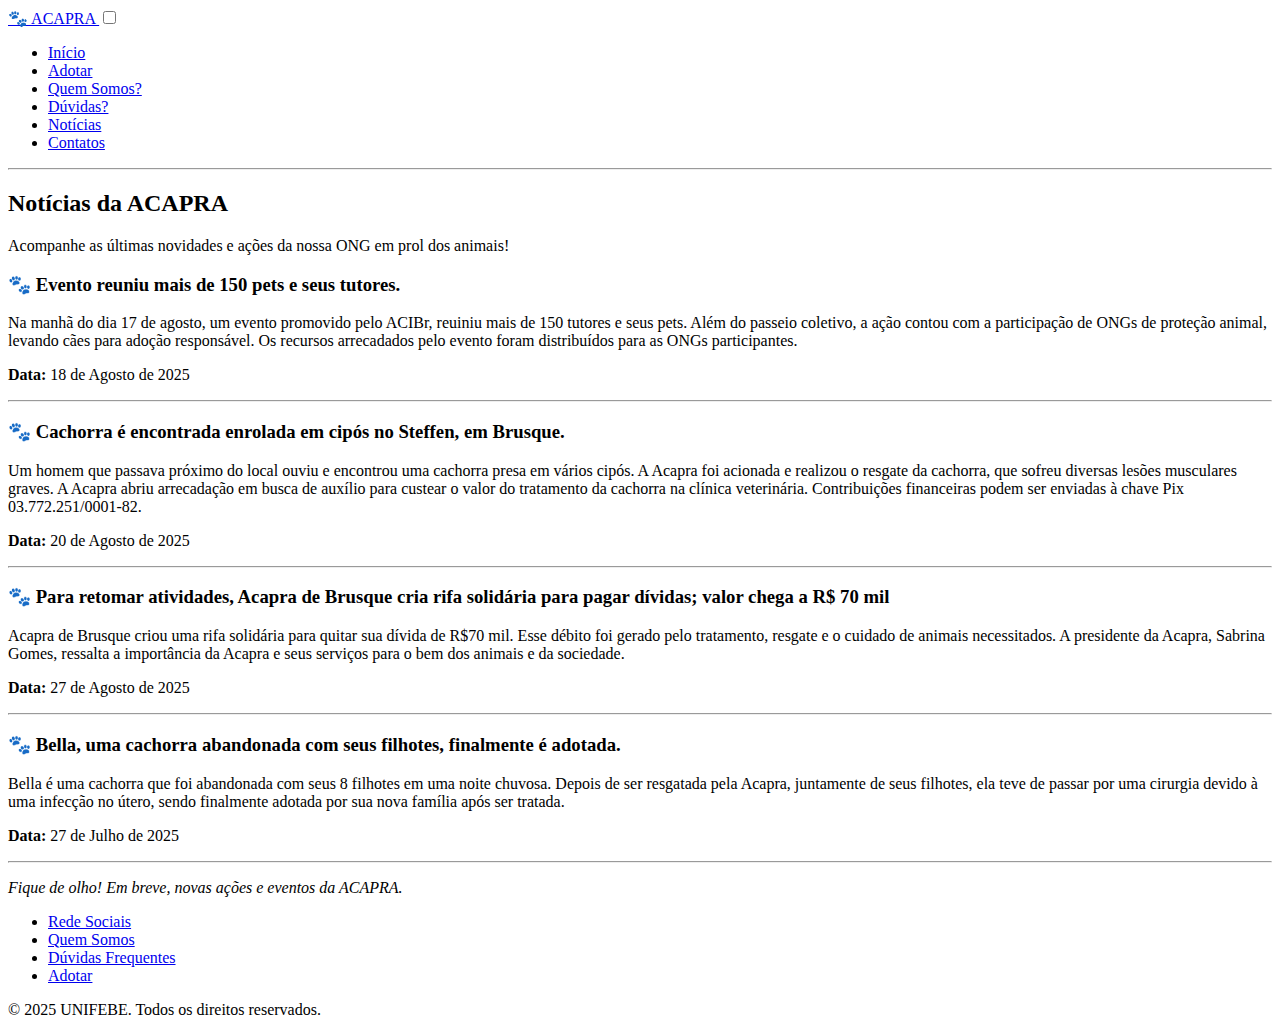
<file: Noticias.html>
<!DOCTYPE html>
<html lang="pt-br">
<head>
  <meta charset="UTF-8">
  <title>Notícias - ACAPRA</title>
  <link rel="stylesheet" href="assets/style.css">
</head>
<body>

    <header role="banner">
        <div class="header-container">
            <a href="#main" class="logo" aria-label="ACAPRA - Ir para conteúdo principal">
                🐾 ACAPRA
            </a>

            <input type="checkbox" id="menu-toggle" class="menu-toggle" aria-hidden="true">
            <label for="menu-toggle" class="menu-icon" aria-label="Abrir menu de navegação">
                <span></span>
                <span></span>
                <span></span>
            </label>

            <nav role="navigation" aria-label="Navegação principal">
                <ul>
                    <li><a href="index.html" aria-current="page">Início</a></li>
                    <li><a href="adotar.html">Adotar</a></li>
                    <li><a href="QuemSomos.html">Quem Somos?</a></li>
                    <li><a href="Duvidas.html">Dúvidas?</a></li>
                    <li><a href="Noticias.html">Notícias</a></li>
                    <li><a href="RedeSociais.html">Contatos</a></li>
                </ul>
            </nav>
        </div>
    </header>
  
  <main>
    
    <hr>
    
    <section>
      <h2>Notícias da ACAPRA</h2>
      <p>Acompanhe as últimas novidades e ações da nossa ONG em prol dos animais!</p>
      
      <article class="card">
        <h3>🐾 Evento reuniu mais de 150 pets e seus tutores. </h3>
        <p>
          Na manhã do dia 17 de agosto, um evento promovido pelo ACIBr, reuiniu mais
          de 150 tutores e seus pets. Além do passeio coletivo, a ação contou com a
          participação de ONGs de proteção animal, levando cães para adoção responsável.
          Os recursos arrecadados pelo evento foram distribuídos para as ONGs participantes.
        </p>
        <p><strong>Data:</strong> 18 de Agosto de 2025</p>
      </article>

      <hr>

      <article class="card">
        <h3>🐾 Cachorra é encontrada enrolada em cipós no Steffen, em Brusque.</h3>
        <p>
          Um homem que passava próximo do local ouviu e encontrou uma cachorra presa em vários cipós.
          A Acapra foi acionada e realizou o resgate da cachorra, que sofreu diversas lesões musculares graves.
          A Acapra abriu arrecadação em busca de auxílio para custear o valor do tratamento da cachorra na clínica veterinária.
          Contribuições financeiras podem ser enviadas à chave Pix 03.772.251/0001-82.
        </p>
        <p><strong>Data:</strong> 20 de Agosto de 2025</p>
      </article>

      <hr>

      <article class="card">
        <h3>🐾 Para retomar atividades, Acapra de Brusque cria rifa solidária para pagar dívidas; valor chega a R$ 70 mil</h3>
        <p>
          Acapra de Brusque criou uma rifa solidária para quitar sua dívida de R$70 mil.
          Esse débito foi gerado pelo tratamento, resgate e o cuidado de animais necessitados.
          A presidente da Acapra, Sabrina Gomes, ressalta a importância da Acapra e seus serviços para o bem dos animais e da sociedade.
        </p>
        <p><strong>Data:</strong> 27 de Agosto de 2025</p>
      </article>

      <hr>

      <article class="card">
        <h3>🐾 Bella, uma cachorra abandonada com seus filhotes, finalmente é adotada.</h3>
        <p>
          Bella é uma cachorra que foi abandonada com seus 8 filhotes em uma noite chuvosa.
          Depois de ser resgatada pela Acapra, juntamente de seus filhotes, ela teve de passar por uma cirurgia devido à uma infecção no útero,
          sendo finalmente adotada por sua nova família após ser tratada.
        </p>
        <p><strong>Data:</strong> 27 de Julho de 2025</p>
      </article>

      <hr>

      <p><em>Fique de olho! Em breve, novas ações e eventos da ACAPRA.</em></p>
    </section>
  </main>

  <footer role="contentinfo">
        <nav class="footer-nav" aria-label="Navegação do rodapé">
            <ul>
                <li><a href="RedeSociais-Semantico.html">Rede Sociais</a></li>
                <li><a href="QuemSomos-Semantico.html">Quem Somos</a></li>
                <li><a href="Duvidas-Semantico.html">Dúvidas Frequentes</a></li>
                <li><a href="adotar-Semantico.html">Adotar</a></li>
            </ul>
        </nav>
        <div class="footer-info">
            <p>&copy; 2025 UNIFEBE. Todos os direitos reservados.</p>
        </div>
    </footer>


</body>
</html>
</file>
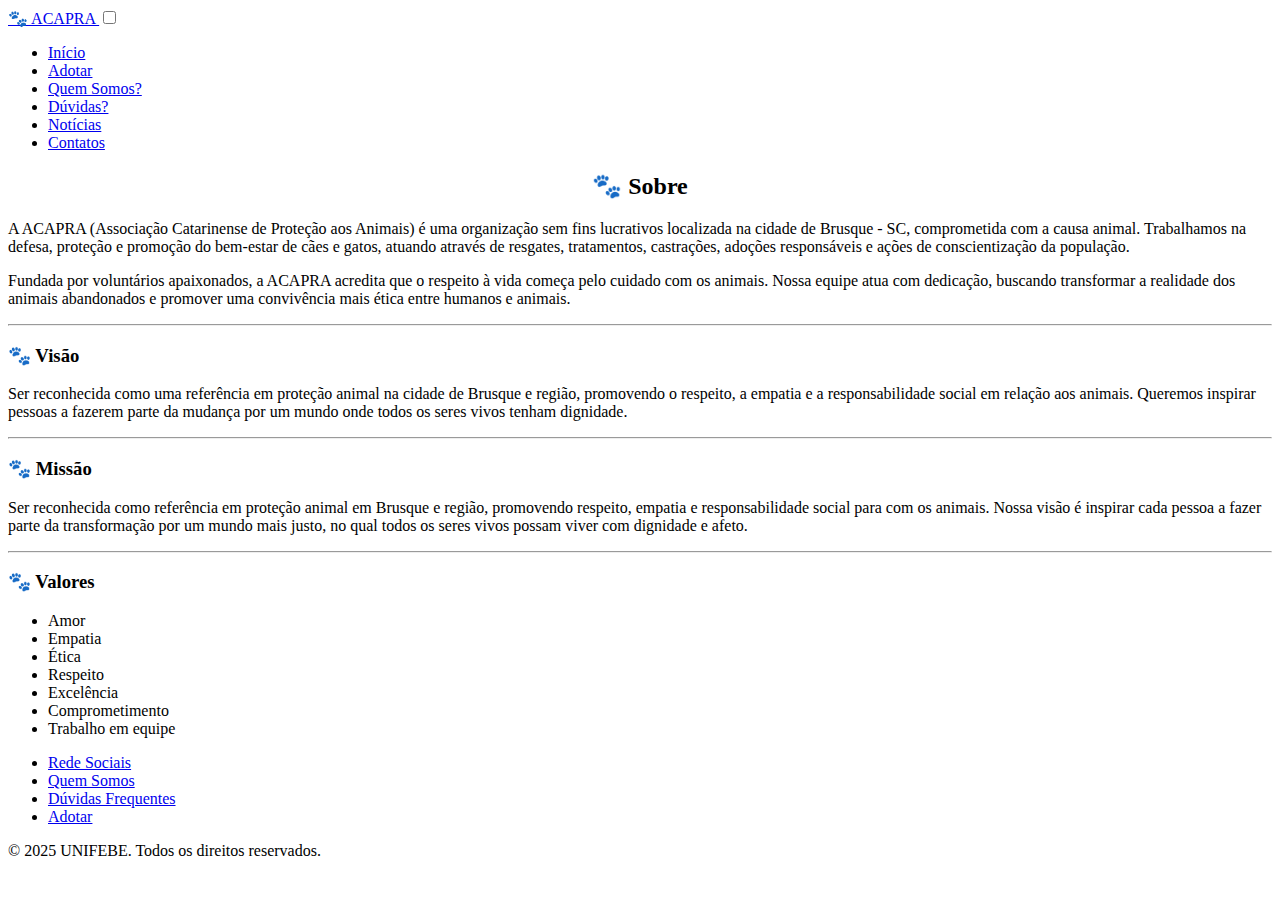
<file: QuemSomos.html>
<!DOCTYPE html>
<html lang="pt-br">

<head>
  <meta charset="UTF-8">
  <title>Quem Somos - ACAPRA</title>
  <link rel="stylesheet" href="assets/style.css">
</head>

<body>
  <header role="banner">
        <div class="header-container">
            <a href="#main" class="logo" aria-label="ACAPRA - Ir para conteúdo principal">
                🐾 ACAPRA
            </a>

            <input type="checkbox" id="menu-toggle" class="menu-toggle" aria-hidden="true">
            <label for="menu-toggle" class="menu-icon" aria-label="Abrir menu de navegação">
                <span></span>
                <span></span>
                <span></span>
            </label>

            <nav role="navigation" aria-label="Navegação principal">
                <ul>
                    <li><a href="Inicio.html" aria-current="page">Início</a></li>
                    <li><a href="adotar.html">Adotar</a></li>
                    <li><a href="QuemSomos.html">Quem Somos?</a></li>
                    <li><a href="Duvidas.html">Dúvidas?</a></li>
                    <li><a href="Noticias.html">Notícias</a></li>
                    <li><a href="RedeSociais.html">Contatos</a></li>
                </ul>
            </nav>
        </div>
    </header>

  <main>

    <!-- Sobre a ACAPRA -->
    <section aria-labelledby="sobre-acapra">
      <h2 id="sobre-acapra" style="text-align: center;">🐾 Sobre</h2>
      <article class="card">
        <p>
          A ACAPRA (Associação Catarinense de Proteção aos Animais) é uma organização sem fins lucrativos localizada na
          cidade de Brusque - SC, comprometida com a causa animal.
          Trabalhamos na defesa, proteção e promoção do bem-estar de cães e gatos, atuando através de resgates,
          tratamentos, castrações, adoções responsáveis e ações de conscientização da população.
        </p>
        <p>
          Fundada por voluntários apaixonados, a ACAPRA acredita que o respeito à vida começa pelo cuidado com os
          animais.
          Nossa equipe atua com dedicação, buscando transformar a realidade dos animais abandonados e promover uma
          convivência mais ética entre humanos e animais.
        </p>
      </article>
      <hr>

      <!-- Visão -->
      <article aria-labelledby="visao" class="card">
        <h3 id="visao">🐾 Visão</h3>
        <p>
          Ser reconhecida como uma referência em proteção animal na cidade de Brusque e região, promovendo o respeito, a
          empatia e a responsabilidade social em relação aos animais.
          Queremos inspirar pessoas a fazerem parte da mudança por um mundo onde todos os seres vivos tenham dignidade.
        </p>
      </article>

      <hr>

      <!-- Missão -->
      <article aria-labelledby="missao" class="card">
        <h3 id="missao">🐾 Missão</h3>
        <p>
          Ser reconhecida como referência em proteção animal em Brusque e região, promovendo respeito, empatia e 
          responsabilidade social para com os animais. Nossa visão é inspirar cada pessoa a fazer parte da 
          transformação por um mundo mais justo, no qual todos os seres vivos possam viver com dignidade e afeto.
        </p>
      </article>
      <hr>

      <!-- Valores -->
      <article aria-labelledby="valores" class="card">
        <h3 id="valores">🐾 Valores</h3>
        <ul>
          <li>Amor</li>
          <li>Empatia</li>
          <li>Ética</li>
          <li>Respeito</li>
          <li>Excelência</li>
          <li>Comprometimento</li>
          <li>Trabalho em equipe</li>
        </ul>

      </article>
    </section>

  </main>

  <footer role="contentinfo">
        <nav class="footer-nav" aria-label="Navegação do rodapé">
            <ul>
                <li><a href="RedeSociais.html">Rede Sociais</a></li>
                <li><a href="QuemSomos.html">Quem Somos</a></li>
                <li><a href="Duvidas.html">Dúvidas Frequentes</a></li>
                <li><a href="adotar.html">Adotar</a></li>
            </ul>
        </nav>
        <div class="footer-info">
            <p>&copy; 2025 UNIFEBE. Todos os direitos reservados.</p>
        </div>
    </footer>
</body>

</html>
</file>
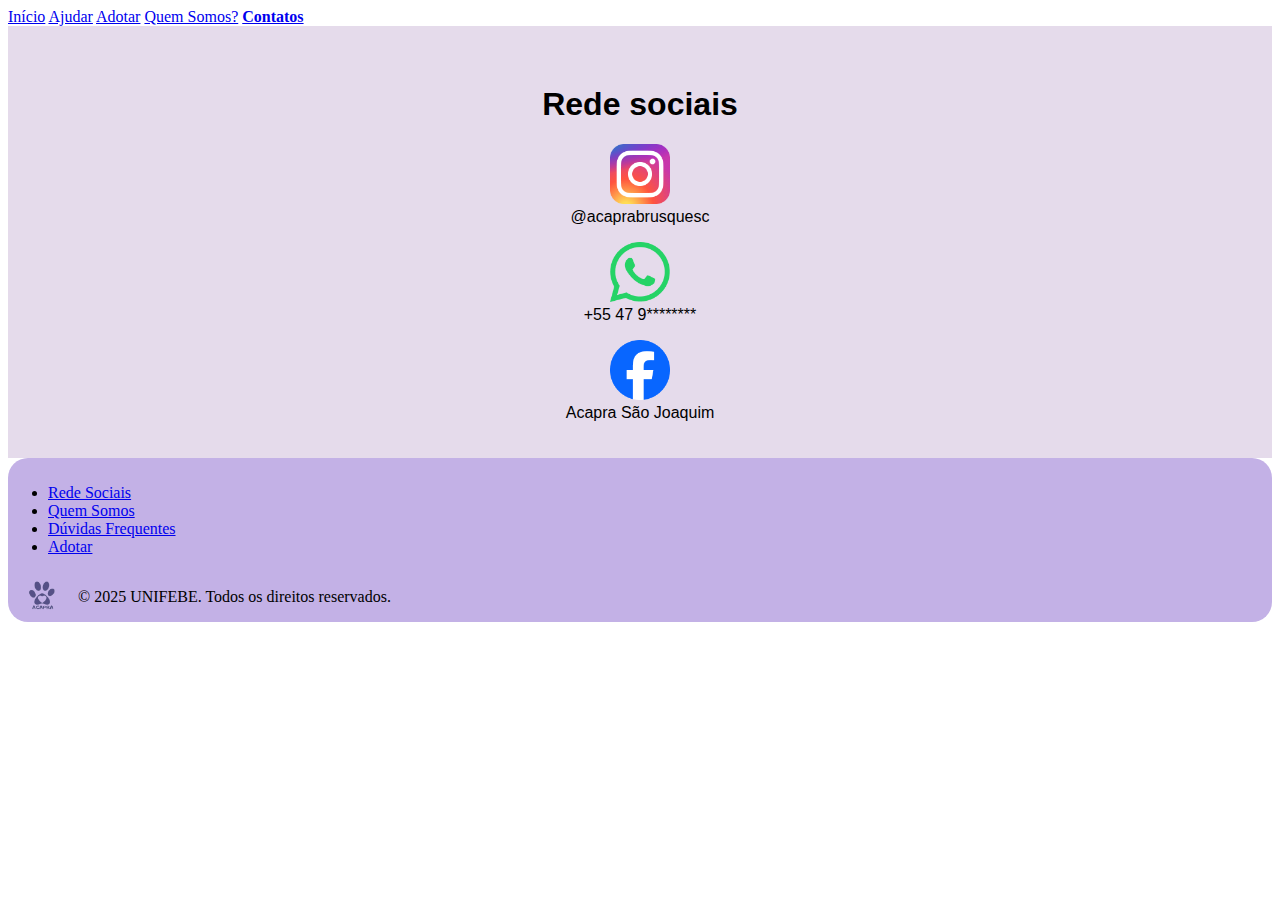
<file: RedeSociais.html>
<!DOCTYPE html>
<html lang="pt-br">
<head>
  <meta charset="UTF-8">
  <title>Redes Sociais - ACAPRA</title>
</head>
<body>

  <!-- Cabeçalho com menu de navegação -->
  <header>
    <nav>
      <a href="index.html">Início</a>
      <a href="ajudar.html">Ajudar</a>
      <a href="adotar.html">Adotar</a>
      <a href="quemSomos.html">Quem Somos?</a>
      <strong><a href="contatos.html">Contatos</a></strong>
    </nav>
  </header>

  <!-- Conteúdo principal -->
  <main style="background-color: #E5DBEB; font-family: Arial, sans-serif; text-align: center; padding: 20px;">
    <h1 style="margin-top: 40px;">Rede sociais</h1>

    <section aria-label="Links das redes sociais">
      
      <article>
        <figure>
          <a href="https://www.instagram.com/acaprabrusquesc/" target="_blank" rel="noopener noreferrer">
            <img src="assets/img/Diversos/Instagram.png" alt="Instagram" style="width: 60px;">
          </a>
          <figcaption>@acaprabrusquesc</figcaption>
        </figure>
      </article>

      <article>
        <figure>
          <img src="assets/img/Diversos/wpp.png" alt="WhatsApp" style="width: 60px;">
          <figcaption>+55 47 9********</figcaption>
        </figure>
      </article>

      <article>
        <figure>
          <a href="https://www.facebook.com/AcapraSaoJoaquim/" target="_blank" rel="noopener noreferrer">
            <img src="assets/img/Diversos/Facebook.png" alt="Facebook" style="width: 60px;">
          </a>
          <figcaption>Acapra São Joaquim</figcaption>
        </figure>
      </article>

    </section>
  </main>

  <footer style="background-color:#C3B1E6 ; border-radius: 20px; padding-top: 10px;">
        <ul>
            <li><a href="RedeSociais.html">Rede Sociais</a></li>
            <li><a href="QuemSomos.html">Quem Somos</a></li>
            <li><a href="Dúvidas.html">Dúvidas Frequentes</a></li>
            <li><a href="adotar.html">Adotar</a></li>
        </ul>
        </nav>
        <section style="display: flex; align-items: center; gap: 20px;">
            <img src="assets/img/Diversos/LogoAcapra.png" alt="Logo Acapra" style="max-width: 30px; padding-left: 20px;">
            <p>&copy; <time datetime="2025">2025</time> UNIFEBE. Todos os direitos reservados.</p>
        </section>

        </div>
    </footer>
</file>
<file: assets/style.css>

</file>
